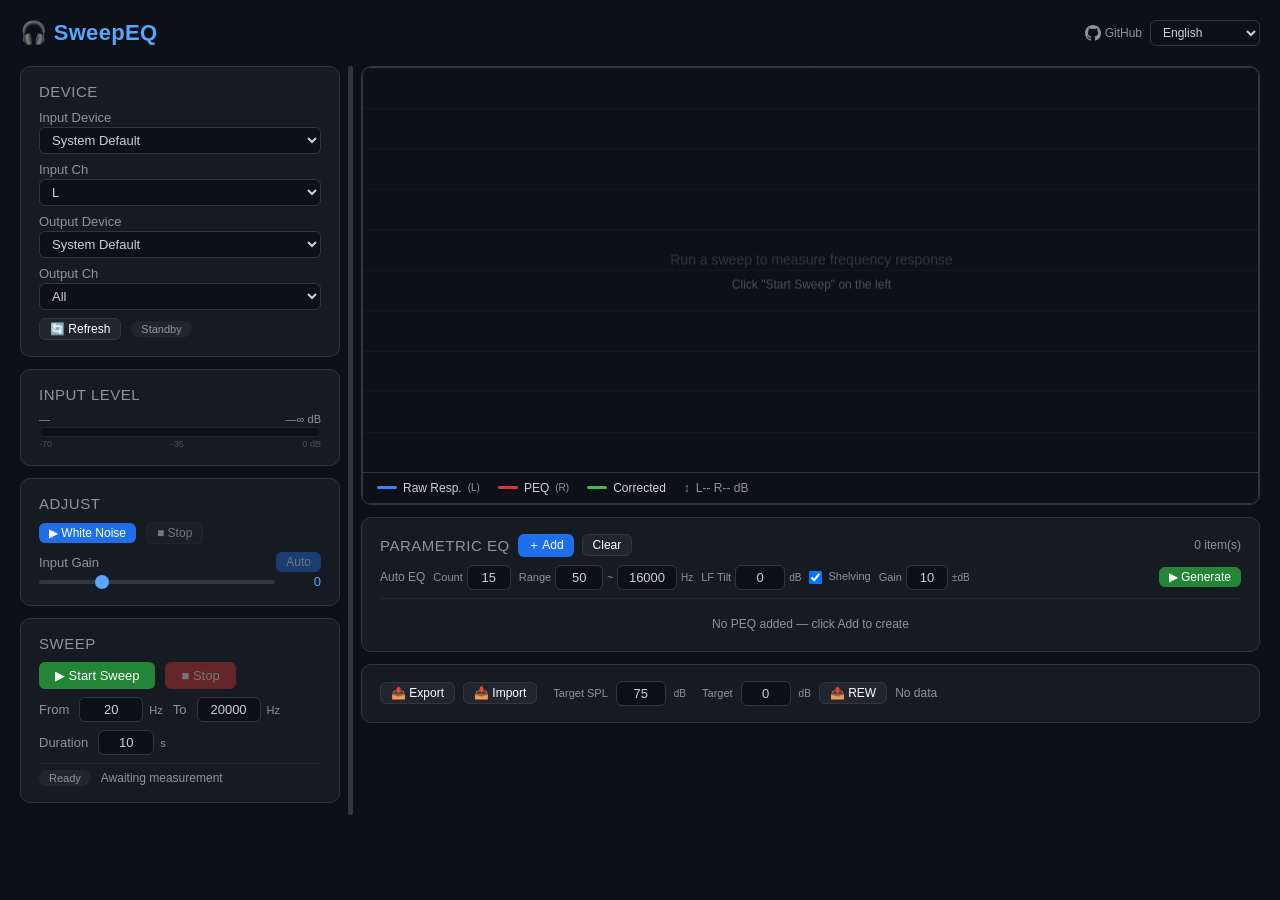
<file: index.html>
<!DOCTYPE html>
<html lang="en">
<head>
<meta charset="UTF-8">
<meta name="viewport" content="width=device-width, initial-scale=1.0">
<meta name="description" content="Sweep EQ — Free online acoustic measurement and parametric EQ optimization tool. Measure room frequency response and generate PEQ filters automatically.">
<meta name="keywords" content="room eq, acoustic measurement, frequency response, parametric eq, peq, sweep, audio calibration, speaker measurement, headphone eq, room correction, auto eq, sound tuning">
<title>Sweep EQ: EQ Made Easy</title>
<link rel="stylesheet" href="style.css">
</head>
<body>

<div style="max-width:1400px;margin:0 auto 20px;display:flex;align-items:center">
  <h1 style="margin:0">🎧 SweepEQ</h1>
  <a href="https://github.com/zzc53/sweepeq" target="_blank" rel="noopener noreferrer" style="margin-left:auto;color:#8b949e;text-decoration:none;font-size:12px;display:flex;align-items:center;gap:4px;padding:4px 8px;border-radius:6px">
    <svg height="16" width="16" viewBox="0 0 16 16" fill="currentColor"><path d="M8 0C3.58 0 0 3.58 0 8c0 3.54 2.29 6.53 5.47 7.59.4.07.55-.17.55-.38 0-.19-.01-.82-.01-1.49-2.01.37-2.53-.49-2.69-.94-.09-.23-.48-.94-.82-1.13-.28-.15-.68-.52-.01-.53.63-.01 1.08.58 1.23.82.72 1.21 1.87.87 2.33.66.07-.52.28-.87.51-1.07-1.78-.2-3.64-.89-3.64-3.95 0-.87.31-1.59.82-2.15-.08-.2-.36-1.02.08-2.12 0 0 .67-.21 2.2.82.64-.18 1.32-.27 2-.27.68 0 1.36.09 2 .27 1.53-1.04 2.2-.82 2.2-.82.44 1.1.16 1.92.08 2.12.51.56.82 1.27.82 2.15 0 3.07-1.87 3.75-3.65 3.95.29.25.54.73.54 1.48 0 1.07-.01 1.93-.01 2.2 0 .21.15.46.55.38A8.013 8.013 0 0016 8c0-4.42-3.58-8-8-8z"/></svg>
    GitHub
  </a>
  <select id="langSelect" style="min-width:110px;background:#0d1117;border:1px solid #30363d;border-radius:6px;color:#c9d1d9;padding:4px 8px;font-size:12px">
    <option value="en">English</option>
    <option value="zh">中文</option>
    <option value="fr">Français</option>
    <option value="es">Español</option>
    <option value="ru">Русский</option>
    <option value="de">Deutsch</option>
    <option value="ja">Japanese</option>
    <option value="ko">한국어</option>
    <option value="pt">Português</option>
  </select>
</div>

<div class="app-grid">

<!-- ===== LEFT SIDEBAR ===== -->
<div class="left-col">

  <!-- Device Panel -->
  <div class="panel" id="devicePanel">
    <h2>Device</h2>
    <div class="panel-row" style="flex-direction:column;align-items:stretch;gap:2px">
      <label>Input</label>
      <select id="inDevice" class="grow"></select>
    </div>
    <div class="panel-row" style="flex-direction:column;align-items:stretch;gap:2px">
      <label>Input Channel</label>
      <select id="inChannel" style="width:100%">
        <option value="0">L</option>
        <option value="1">R</option>
      </select>
    </div>
    <div class="panel-row" id="outDeviceRow" style="flex-direction:column;align-items:stretch;gap:2px">
      <label>Output</label>
      <select id="outDevice" class="grow"></select>
    </div>
    <div class="panel-row" style="flex-direction:column;align-items:stretch;gap:2px">
      <label>Output Channel</label>
      <select id="outChannel" style="width:100%">
        <option value="all">All</option>
        <option value="0">L</option>
        <option value="1">R</option>
      </select>
    </div>
    <div class="panel-row">
      <button id="refreshDevices" class="btn btn-secondary btn-sm">🔄 Refresh</button>
      <span id="audioStatus" class="status-badge status-idle">Standby</span>
    </div>
  </div>

  <!-- Input Level (always visible) -->
  <div class="panel" id="levelPanel">
    <h2>Input Level</h2>
    <div class="panel-row" style="flex-direction:column;align-items:stretch;gap:2px">
      <div style="display:flex;justify-content:space-between;font-size:11px;color:#8b949e">
        <span id="levelLabel">—</span>
        <span id="levelDB">—∞ dB</span>
      </div>
      <div class="meter-track">
        <div class="meter-fill" id="meterFill" style="width:0%"></div>
      </div>
      <div style="display:flex;justify-content:space-between;font-size:9px;color:#484f58">
        <span>-70</span><span>-35</span><span>0 dB</span>
      </div>
    </div>
  </div>

  <!-- Adjust Panel -->
  <div class="panel" id="adjustPanel">
    <h2>Adjust</h2>
    <div class="panel-row">
      <button id="playNoiseBtn" class="btn btn-accent btn-sm">▶ Noise</button>
      <button id="stopNoiseBtn" class="btn btn-secondary btn-sm" disabled>■ Stop</button>
    </div>
    <div class="panel-row" style="flex-direction:column;align-items:stretch;gap:2px">
      <div style="display:flex;justify-content:space-between;align-items:center">
        <label>Input Gain</label>
        <button id="autoLevelBtn" class="btn btn-accent btn-sm" disabled>Auto</button>
      </div>
      <div style="display:flex;gap:10px;align-items:center">
        <input type="range" id="inGain" min="-12" max="36" value="0" step="1" style="flex:1">
        <span id="inGainVal" class="range-value">0</span>
      </div>
    </div>
  </div>

  <!-- Sweep Panel -->
  <div class="panel" id="sweepPanel">
    <h2>Sweep</h2>
    <div class="panel-row">
      <button id="startSweepBtn" class="btn btn-primary">▶ Start Sweep</button>
      <button id="stopSweepBtn" class="btn btn-danger" disabled>■ Stop</button>
    </div>
    <div class="panel-row">
      <label>Start</label>
      <input type="number" id="sweepFreqLow" value="20" min="10" max="20000" style="width:64px">
      <span style="font-size:11px;color:#8b949e;margin-left:-4px">Hz</span>
      <label>End</label>
      <input type="number" id="sweepFreqHigh" value="20000" min="20" max="24000" style="width:64px">
      <span style="font-size:11px;color:#8b949e;margin-left:-4px">Hz</span>
    </div>
    <div class="panel-row">
      <label>Duration</label>
      <input type="number" id="sweepDuration" value="10" min="1" max="30" step="0.5" style="width:56px">
      <span style="font-size:11px;color:#8b949e;margin-left:-4px">s</span>
    </div>
    <!-- Progress shown in status bar below -->
    <div class="panel-row" style="margin-top:6px;padding-top:6px;border-top:1px solid #21262d">
      <span id="measureStatus" class="status-badge status-idle">Ready</span>
      <span style="font-size:12px;color:#8b949e" id="statusDetail">Awaiting measurement</span>
    </div>
  </div>
</div>

<div class="resizer" id="resizer"></div>

<!-- ===== RIGHT MAIN ===== -->
<div class="right-col">

  <!-- Canvas -->
  <div class="panel" style="padding:0;overflow:hidden">
    <div class="canvas-wrap">
      <canvas id="freqChart"></canvas>
      <div class="canvas-legend">
        <span class="legend-item"><span class="legend-dot" style="background:#3b82f6"></span> Raw FR <span style="color:#8b949e;font-size:10px">(L)</span></span>
        <span class="legend-item"><span class="legend-dot" style="background:#da3633"></span> PEQ <span style="color:#8b949e;font-size:10px">(R)</span></span>
        <span class="legend-item"><span class="legend-dot" style="background:#3fb950"></span> Corrected</span>
        <span class="legend-item" style="color:#8b949e">↕ <span id="yRangeLabel">L-- R-- dB</span></span>
      </div>
    </div>
  </div>

  <!-- PEQ -->
  <div class="panel" id="peqPanel">
    <div class="flex-row">
      <h2 style="margin-bottom:0">Parametric EQ</h2>
      <button id="addPeqBtn" class="btn btn-accent btn-sm">＋ Add</button>
      <button id="clearPeqBtn" class="btn btn-secondary btn-sm">Clear</button>
      <span id="peqCount" style="font-size:12px;color:#8b949e;margin-left:auto">0</span>
    </div>
    <div class="panel-row" style="flex-wrap:wrap;gap:8px;padding:8px 0;border-bottom:1px solid #21262d;margin-bottom:6px">
      <span style="font-size:12px;color:#8b949e;white-space:nowrap" data-i18n="autoPeqLabel">Auto EQ</span>
      <span style="display:inline-flex;align-items:center;gap:4px">
        <label style="font-size:11px" data-i18n="autoPeqCount">Count</label>
        <input type="number" id="autoPeqCount" value="15" min="1" max="20" style="width:44px">
      </span>
      <span style="display:inline-flex;align-items:center;gap:4px">
        <label style="font-size:11px" data-i18n="autoPeqFlat">Range</label>
        <input type="number" id="autoPeqFreqLow" value="50" min="10" max="20000" style="width:48px">
        <span style="font-size:10px;color:#8b949e">~</span>
        <input type="number" id="autoPeqFreqHigh" value="16000" min="20" max="24000" style="width:60px">
        <span style="font-size:10px;color:#8b949e">Hz</span>
      </span>
      <span style="display:inline-flex;align-items:center;gap:4px">
        <label style="font-size:11px" data-i18n="autoPeqTilt">LF Tilt</label>
        <input type="number" id="autoPeqTilt" value="0" min="-24" max="24" step="0.5" style="width:50px">
        <span style="font-size:10px;color:#8b949e">dB</span>
      </span>
      <span style="display:inline-flex;align-items:center;gap:4px">
        <label style="font-size:11px">
          <input type="checkbox" id="autoPeqShelving" checked style="margin:0 3px 0 0;vertical-align:middle">
          <span data-i18n="autoPeqShelving">Shelving</span>
        </label>
      </span>
      <span style="display:inline-flex;align-items:center;gap:4px">
        <label style="font-size:11px" data-i18n="autoPeqGain">PEQ Gain</label>
        <input type="number" id="autoPeqMaxGain" value="10" min="1" max="40" style="width:42px">
        <span style="font-size:10px;color:#8b949e">±dB</span>
      </span>
      <button id="autoPeqBtn" class="btn btn-primary btn-sm" style="margin-left:auto" data-i18n="autoPeqBtn">▶ Generate</button>
    </div>
    <div id="peqList" class="peq-list"></div>
    <div id="peqEmpty" class="peq-summary">No PEQ filters — click Add to create</div>
  </div>

  <!-- Import / Export -->
  <div class="panel">
    <div class="flex-row">
      <button id="exportBtn" class="btn btn-secondary btn-sm">📤 Export</button>
      <button id="importBtn" class="btn btn-secondary btn-sm">📥 Import</button>
      <input type="file" id="importFile" accept=".json" style="display:none">
      <label style="font-size:11px;margin-left:8px" data-i18n="targetSpl">Target SPL</label>
      <input type="number" id="targetSplInput" value="75" min="40" max="120" step="0.5" style="width:50px">
      <span style="font-size:10px;color:#8b949e">dB</span>
      <label style="font-size:11px;margin-left:8px" data-i18n="autoPeqTarget">Target Gain</label>
      <input type="number" id="autoPeqTarget" value="0" min="-40" max="0" step="0.5" style="width:50px">
      <span style="font-size:10px;color:#8b949e">dB</span>
      <button id="exportRewBtn" class="btn btn-secondary btn-sm" data-i18n="exportRew">📤 REW</button>
      <span style="font-size:12px;color:#8b949e" id="dataInfo">No data</span>
    </div>
  </div>
</div>

</div>

<script src="peq.js"></script>
<script src="app.js"></script>
</body>
</html>
</file>
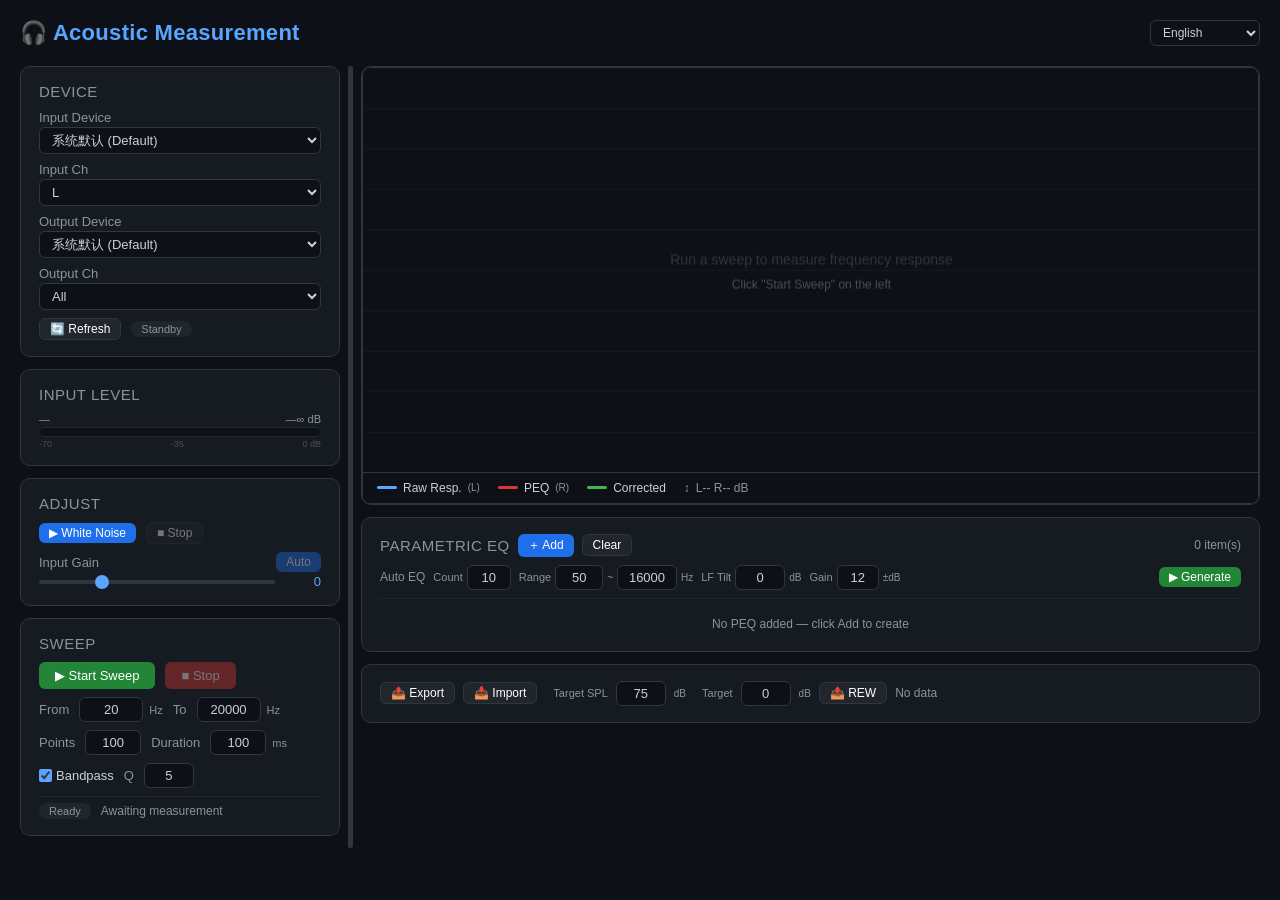
<file: acoustic-measurement.html>
<!DOCTYPE html>
<html lang="zh-CN">
<head>
<meta charset="UTF-8">
<meta name="viewport" content="width=device-width, initial-scale=1.0">
<title>Acoustic Measurement</title>
<style>
/* ===== Reset & Base ===== */
*, *::before, *::after { box-sizing: border-box; margin: 0; padding: 0; }
body {
  font-family: -apple-system, BlinkMacSystemFont, 'Segoe UI', Roboto, Helvetica, Arial, sans-serif;
  background: #0d1117;
  color: #c9d1d9;
  padding: 20px;
  min-height: 100vh;
}
h1 {
  font-size: 22px;
  font-weight: 600;
  margin: 0 auto 20px;
  max-width: 1400px;
  color: #58a6ff;
  letter-spacing: 0.3px;
}
h2 {
  font-size: 15px;
  font-weight: 500;
  margin-bottom: 10px;
  color: #8b949e;
  text-transform: uppercase;
  letter-spacing: 0.5px;
}
h3 {
  font-size: 13px;
  font-weight: 500;
  margin-bottom: 6px;
  color: #8b949e;
}
/* ===== Layout ===== */
.app-grid {
  display: flex;
  gap: 8px;
  max-width: 1400px;
  margin: 0 auto;
  align-items: flex-start;
}
.left-col {
  width: 320px;
  flex-shrink: 0;
}
.right-col {
  flex: 1;
  min-width: 0;
}
/* ===== Resizer ===== */
.resizer {
  width: 5px;
  cursor: col-resize;
  flex-shrink: 0;
  align-self: stretch;
  background: #30363d;
  border-radius: 2px;
  transition: background 0.15s;
}
.resizer:hover,
.resizer.resizing {
  background: #58a6ff;
}
@media (max-width: 900px) {
  .app-grid { flex-direction: column; }
  .left-col { width: 100% !important; }
  .right-col { width: 100%; }
  .canvas-wrap canvas { width: 100% !important; height: auto !important; }
  .resizer { display: none; }
  body { padding: 16px 10px; }
}
.panel {
  background: #161b22;
  border: 1px solid #30363d;
  border-radius: 10px;
  padding: 16px 18px;
  margin-bottom: 12px;
}
.panel-row {
  display: flex;
  gap: 10px;
  flex-wrap: wrap;
  align-items: center;
  margin-bottom: 8px;
}
.panel-row:last-child { margin-bottom: 0; }
/* ===== Form Controls ===== */
label {
  font-size: 13px;
  color: #8b949e;
  white-space: nowrap;
}
select, input[type="range"], input[type="number"] {
  background: #0d1117;
  border: 1px solid #30363d;
  border-radius: 6px;
  color: #c9d1d9;
  padding: 4px 8px;
  font-size: 13px;
}
select { min-width: 120px; }
select:focus { border-color: #58a6ff; outline: none; }
input[type="number"] {
  -moz-appearance: textfield;
  padding: 4px 6px;
  text-align: center;
  font-variant-numeric: tabular-nums;
}
input[type="number"]::-webkit-inner-spin-button,
input[type="number"]::-webkit-outer-spin-button {
  -webkit-appearance: none;
  margin: 0;
}
input[type="number"]:focus { border-color: #58a6ff; outline: none; }
input[type="range"] {
  -webkit-appearance: none;
  appearance: none;
  height: 4px;
  background: #30363d;
  border-radius: 2px;
  border: none;
  padding: 0;
  flex: 1;
  min-width: 80px;
}
input[type="range"]::-webkit-slider-thumb {
  -webkit-appearance: none;
  appearance: none;
  width: 14px;
  height: 14px;
  border-radius: 50%;
  background: #58a6ff;
  cursor: pointer;
}
input[type="range"]::-moz-range-thumb {
  width: 14px;
  height: 14px;
  border-radius: 50%;
  background: #58a6ff;
  cursor: pointer;
  border: none;
}
.range-value {
  font-size: 13px;
  color: #58a6ff;
  min-width: 36px;
  text-align: right;
  font-variant-numeric: tabular-nums;
}
.chk-label {
  display: flex;
  align-items: center;
  gap: 4px;
  font-size: 13px;
  cursor: pointer;
  color: #c9d1d9;
}
.chk-label input[type="checkbox"] {
  accent-color: #58a6ff;
}
/* ===== Buttons ===== */
.btn {
  border: none;
  border-radius: 6px;
  padding: 6px 16px;
  font-size: 13px;
  font-weight: 500;
  cursor: pointer;
  transition: background 0.15s, opacity 0.15s;
  color: #fff;
}
.btn:disabled { opacity: 0.4; cursor: not-allowed; }
.btn-primary { background: #238636; }
.btn-primary:hover:not(:disabled) { background: #2ea043; }
.btn-danger { background: #da3633; }
.btn-danger:hover:not(:disabled) { background: #f85149; }
.btn-accent { background: #1f6feb; }
.btn-accent:hover:not(:disabled) { background: #388bfd; }
.btn-secondary { background: #21262d; border: 1px solid #30363d; }
.btn-secondary:hover:not(:disabled) { background: #30363d; }
.btn-sm { padding: 3px 10px; font-size: 12px; }
/* ===== Progress ===== */
.progress-bar {
  height: 6px;
  background: #21262d;
  border-radius: 3px;
  overflow: hidden;
  margin: 6px 0;
}
.progress-fill {
  height: 100%;
  width: 0%;
  background: linear-gradient(90deg, #58a6ff, #1f6feb);
  transition: width 0.1s;
}
.progress-text {
  font-size: 12px;
  color: #8b949e;
  text-align: center;
}
/* ===== Canvas ===== */
.canvas-wrap {
  background: #0d1117;
  border: 1px solid #30363d;
  border-radius: 8px;
  overflow: hidden;
  position: relative;
}
.canvas-wrap canvas {
  display: block;
  width: 100%;
  height: auto;
  aspect-ratio: 2 / 1;
  cursor: crosshair;
}
.canvas-legend {
  display: flex;
  gap: 18px;
  padding: 8px 14px;
  flex-wrap: wrap;
  font-size: 12px;
  background: #0d1117;
  border-top: 1px solid #30363d;
}
.legend-item {
  display: flex;
  align-items: center;
  gap: 6px;
}
.legend-dot {
  width: 20px;
  height: 3px;
  border-radius: 2px;
}
/* ===== PEQ List ===== */
.peq-list { margin-top: 8px; }
.peq-item {
  display: grid;
  grid-template-columns: 1fr 1fr 1fr auto;
  gap: 4px;
  align-items: center;
  background: #0d1117;
  border: 1px solid #30363d;
  border-radius: 6px;
  padding: 8px 10px;
  margin-bottom: 14px;
}
.peq-item .peq-params {
  display: contents;
}
.peq-item .param-group {
  display: flex;
  align-items: center;
  gap: 4px;
}
.peq-item .param-group label {
  font-size: 11px;
  min-width: 14px;
}
.peq-item .param-group .range-value {
  font-size: 11px;
  min-width: 30px;
}
.peq-summary {
  font-size: 12px;
  color: #8b949e;
  text-align: center;
  padding: 10px 0 4px;
}
/* ===== Status ===== */
.status-badge {
  display: inline-block;
  padding: 2px 10px;
  border-radius: 10px;
  font-size: 11px;
  font-weight: 500;
}
.status-idle { background: #21262d; color: #8b949e; }
.status-active { background: #1f6feb33; color: #58a6ff; animation: pulse 1.5s infinite; }
.status-done { background: #23863633; color: #3fb950; }
.status-error { background: #da363333; color: #f85149; }
@keyframes pulse { 0%,100%{opacity:1;} 50%{opacity:0.5;} }
/* ===== Level Meter ===== */
.meter-track {
  height: 10px;
  background: #0d1117;
  border-radius: 5px;
  overflow: hidden;
  border: 1px solid #21262d;
  position: relative;
}
.meter-fill {
  height: 100%;
  border-radius: 4px;
  transition: width 0.06s ease;
  background: linear-gradient(90deg, #3fb950 0%, #d29922 55%, #da3633 85%, #f85149 100%);
}
/* ===== Left sidebar narrow ===== */
.narrow-input { max-width: 70px; }
.flex-col { display: flex; flex-direction: column; gap: 8px; }
.flex-row { display: flex; gap: 8px; flex-wrap: wrap; align-items: center; }
.grow { flex: 1; }
.mt-6 { margin-top: 6px; }
.mb-6 { margin-bottom: 6px; }

/* ===== Confirm Dialog ===== */
.confirm-overlay {
  position: fixed; top:0; left:0; right:0; bottom:0;
  background: rgba(0,0,0,0.6);
  display:flex; align-items:center; justify-content:center;
  z-index:9999;
}
.confirm-box {
  background:#161b22; border:1px solid #30363d; border-radius:12px;
  padding:28px 32px; min-width:340px; max-width:460px;
  box-shadow:0 16px 48px rgba(0,0,0,0.5);
}
.confirm-box p {
  color:#c9d1d9; font-size:14px; line-height:1.6; margin:0 0 24px;
}
.confirm-actions {
  display:flex; gap:10px; justify-content:flex-end;
}
.confirm-actions .btn { min-width:90px; }
</style>
</head>
<body>

<div style="max-width:1400px;margin:0 auto 20px;display:flex;align-items:center;justify-content:space-between">
  <h1 style="margin:0">🎧 声学测量工具</h1>
  <select id="langSelect" style="min-width:110px;background:#0d1117;border:1px solid #30363d;border-radius:6px;color:#c9d1d9;padding:4px 8px;font-size:12px">
    <option value="zh">中文</option>
    <option value="en">English</option>
    <option value="fr">Français</option>
    <option value="es">Español</option>
    <option value="ru">Русский</option>
    <option value="de">Deutsch</option>
    <option value="ja">日本語</option>
    <option value="ko">한국어</option>
    <option value="pt">Português</option>
  </select>
</div>

<div class="app-grid">

<!-- ===== LEFT SIDEBAR ===== -->
<div class="left-col">

  <!-- 设备选择 -->
  <div class="panel" id="devicePanel">
    <h2>设备 / Device</h2>
    <div class="panel-row" style="flex-direction:column;align-items:stretch;gap:2px">
      <label>输入</label>
      <select id="inDevice" class="grow"></select>
    </div>
    <div class="panel-row" style="flex-direction:column;align-items:stretch;gap:2px">
      <label>输入声道</label>
      <select id="inChannel" style="width:100%">
        <option value="0">L</option>
        <option value="1">R</option>
      </select>
    </div>
    <div class="panel-row" id="outDeviceRow" style="flex-direction:column;align-items:stretch;gap:2px">
      <label>输出</label>
      <select id="outDevice" class="grow"></select>
    </div>
    <div class="panel-row" style="flex-direction:column;align-items:stretch;gap:2px">
      <label>输出声道</label>
      <select id="outChannel" style="width:100%">
        <option value="all">全部</option>
        <option value="0">L</option>
        <option value="1">R</option>
      </select>
    </div>
    <div class="panel-row">
      <button id="refreshDevices" class="btn btn-secondary btn-sm">🔄 刷新设备</button>
      <span id="audioStatus" class="status-badge status-idle">待机</span>
    </div>
  </div>

  <!-- 输入电平（独立面板，全局可见） -->
  <div class="panel" id="levelPanel">
    <h2>输入电平 / Input Level</h2>
    <div class="panel-row" style="flex-direction:column;align-items:stretch;gap:2px">
      <div style="display:flex;justify-content:space-between;font-size:11px;color:#8b949e">
        <span id="levelLabel">—</span>
        <span id="levelDB">—∞ dB</span>
      </div>
      <div class="meter-track">
        <div class="meter-fill" id="meterFill" style="width:0%"></div>
      </div>
      <div style="display:flex;justify-content:space-between;font-size:9px;color:#484f58">
        <span>-70</span><span>-35</span><span>0 dB</span>
      </div>
    </div>
  </div>

  <!-- 调整 -->
  <div class="panel" id="adjustPanel">
    <h2>调整 / Adjust</h2>
    <div class="panel-row">
      <button id="playNoiseBtn" class="btn btn-accent btn-sm">▶ 白噪声</button>
      <button id="stopNoiseBtn" class="btn btn-secondary btn-sm" disabled>■ 停止</button>
    </div>
    <div class="panel-row" style="flex-direction:column;align-items:stretch;gap:2px">
      <div style="display:flex;justify-content:space-between;align-items:center">
        <label>输入增益</label>
        <button id="autoLevelBtn" class="btn btn-accent btn-sm" disabled>自动调整</button>
      </div>
      <div style="display:flex;gap:10px;align-items:center">
        <input type="range" id="inGain" min="-12" max="36" value="0" step="1" style="flex:1">
        <span id="inGainVal" class="range-value">0</span>
      </div>
    </div>
  </div>

  <!-- 测试 -->
  <div class="panel" id="sweepPanel">
    <h2>测试 / Sweep</h2>
    <div class="panel-row">
      <button id="startSweepBtn" class="btn btn-primary">▶ 开始扫频</button>
      <button id="stopSweepBtn" class="btn btn-danger" disabled>■ 停止</button>
    </div>
    <div class="panel-row">
      <label>起始</label>
      <input type="number" id="sweepFreqLow" value="20" min="10" max="20000" style="width:64px">
      <span style="font-size:11px;color:#8b949e;margin-left:-4px">Hz</span>
      <label>终止</label>
      <input type="number" id="sweepFreqHigh" value="20000" min="20" max="24000" style="width:64px">
      <span style="font-size:11px;color:#8b949e;margin-left:-4px">Hz</span>
    </div>
    <div class="panel-row">
      <label>点数</label>
      <input type="number" id="sweepPoints" value="100" min="5" max="500" style="width:56px">
      <label>时长</label>
      <input type="number" id="pointDuration" value="100" min="20" max="1000" style="width:56px">
      <span style="font-size:11px;color:#8b949e;margin-left:-4px">ms</span>
    </div>
    <div class="panel-row">
      <label class="chk-label">
        <input type="checkbox" id="useFilter" checked>
        带通滤波
      </label>
      <label>Q</label>
      <input type="number" id="filterQ" value="5" min="0.5" max="20" step="0.5" style="width:50px">
    </div>
    <!-- 进度由下方状态栏显示 -->
    <div class="panel-row" style="margin-top:6px;padding-top:6px;border-top:1px solid #21262d">
      <span id="measureStatus" class="status-badge status-idle">就绪</span>
      <span style="font-size:12px;color:#8b949e" id="statusDetail">等待测量</span>
    </div>
  </div>
</div>

<div class="resizer" id="resizer"></div>

<!-- ===== RIGHT MAIN ===== -->
<div class="right-col">

  <!-- Canvas -->
  <div class="panel" style="padding:0;overflow:hidden">
    <div class="canvas-wrap">
      <canvas id="freqChart"></canvas>
      <div class="canvas-legend">
        <span class="legend-item"><span class="legend-dot" style="background:#58a6ff"></span> 原始频响 <span style="color:#8b949e;font-size:10px">(左轴)</span></span>
        <span class="legend-item"><span class="legend-dot" style="background:#da3633"></span> PEQ <span style="color:#8b949e;font-size:10px">(右轴)</span></span>
        <span class="legend-item"><span class="legend-dot" style="background:#3fb950"></span> 校正后</span>
        <span class="legend-item" style="color:#8b949e">↕ <span id="yRangeLabel">L-- R-- dB</span></span>
      </div>
    </div>
  </div>

  <!-- PEQ -->
  <div class="panel" id="peqPanel">
    <div class="flex-row">
      <h2 style="margin-bottom:0">Parametric EQ</h2>
      <button id="addPeqBtn" class="btn btn-accent btn-sm">＋ 添加</button>
      <button id="clearPeqBtn" class="btn btn-secondary btn-sm">清除</button>
      <span id="peqCount" style="font-size:12px;color:#8b949e;margin-left:auto">0 个</span>
    </div>
    <div class="panel-row" style="flex-wrap:wrap;gap:8px;padding:8px 0;border-bottom:1px solid #21262d;margin-bottom:6px">
      <span style="font-size:12px;color:#8b949e;white-space:nowrap" data-i18n="autoPeqLabel">自动 PEQ</span>
      <span style="display:inline-flex;align-items:center;gap:4px">
        <label style="font-size:11px" data-i18n="autoPeqCount">数量</label>
        <input type="number" id="autoPeqCount" value="10" min="1" max="20" style="width:44px">
      </span>
      <span style="display:inline-flex;align-items:center;gap:4px">
        <label style="font-size:11px" data-i18n="autoPeqFlat">调整响应范围</label>
        <input type="number" id="autoPeqFreqLow" value="50" min="10" max="20000" style="width:48px">
        <span style="font-size:10px;color:#8b949e">~</span>
        <input type="number" id="autoPeqFreqHigh" value="16000" min="20" max="24000" style="width:60px">
        <span style="font-size:10px;color:#8b949e">Hz</span>
      </span>
      <span style="display:inline-flex;align-items:center;gap:4px">
        <label style="font-size:11px" data-i18n="autoPeqTilt">低频增益</label>
        <input type="number" id="autoPeqTilt" value="0" min="-24" max="24" step="0.5" style="width:50px">
        <span style="font-size:10px;color:#8b949e">dB</span>
      </span>
      <span style="display:inline-flex;align-items:center;gap:4px">
        <label style="font-size:11px" data-i18n="autoPeqGain">PEQ 增益</label>
        <input type="number" id="autoPeqMaxGain" value="12" min="1" max="40" style="width:42px">
        <span style="font-size:10px;color:#8b949e">±dB</span>
      </span>
      <button id="autoPeqBtn" class="btn btn-primary btn-sm" style="margin-left:auto" data-i18n="autoPeqBtn">▶ 生成</button>
    </div>
    <div id="peqList" class="peq-list"></div>
    <div id="peqEmpty" class="peq-summary">尚未添加 PEQ — 点击「添加」创建</div>
  </div>

  <!-- 导入/导出 -->
  <div class="panel">
    <div class="flex-row">
      <button id="exportBtn" class="btn btn-secondary btn-sm">📤 导出数据</button>
      <button id="importBtn" class="btn btn-secondary btn-sm">📥 导入数据</button>
      <input type="file" id="importFile" accept=".json" style="display:none">
      <label style="font-size:11px;margin-left:8px" data-i18n="targetSpl">目标 SPL</label>
      <input type="number" id="targetSplInput" value="75" min="40" max="120" step="0.5" style="width:50px">
      <span style="font-size:10px;color:#8b949e">dB</span>
      <label style="font-size:11px;margin-left:8px" data-i18n="autoPeqTarget">目标增益</label>
      <input type="number" id="autoPeqTarget" value="0" min="-40" max="0" step="0.5" style="width:50px">
      <span style="font-size:10px;color:#8b949e">dB</span>
      <button id="exportRewBtn" class="btn btn-secondary btn-sm" data-i18n="exportRew">📤 REW</button>
      <span style="font-size:12px;color:#8b949e" id="dataInfo">无测量数据</span>
    </div>
  </div>
</div>

</div>

<script>
// ========================================================================
//  多语言翻译
// ========================================================================
const LANGUAGES = ['zh','en','fr','es','ru','de','ja','ko','pt'];
const LOCALE_NAMES = { zh:'中文', en:'English', fr:'Français', es:'Español',
  ru:'Русский', de:'Deutsch', ja:'日本語', ko:'한국어', pt:'Português' };

const STR = {
  zh: {
    appTitle:'🎧 声学测量工具', device:'设备', input:'输入设备',
    output:'输出设备', inputCh:'输入声道', outputCh:'输出声道', all:'全部', refresh:'🔄 刷新设备', standby:'待机', micReady:'麦克风已就绪',
    micErr:'麦克风错误', micFail:'麦克风启动失败',
    level:'输入电平', adjust:'调整', noise:'▶ 白噪声',
    stop:'■ 停止', inGain:'输入增益', autoLevel:'自动调整',
    sweep:'测试', startSweep:'▶ 开始扫频', stopSweep:'■ 停止',
    from:'起始', to:'终止', points:'点数', dur:'时长', ms:'ms',
    filter:'带通滤波',
    ready:'就绪', waiting:'等待测量', preparing:'准备中…', processing:'处理中…',
    measuring:'测量中', pointFmt:(c,t,f)=>`点 ${c}/${t}  ${f.toFixed(0)} Hz`,
    done:'完成', doneFmt:(n,lo,hi)=>`${n} 个频率点 · 范围 ${lo}–${hi} Hz`,
    error:'错误', stopped:'已停止', aborted:'测量被中止',
    failed:'失败', noData:'测量数据不足，请检查输入/输出设备和音量', noSweepData:'数据不足，请先执行扫频测量',
    peqGenFailed:'未能生成 PEQ 参数', peqGenDone:(n)=>`自动 PEQ: ${n} 个`,
    selectMicFirst:'请先选择输入设备并启动麦克风',
    dataInfo:(n,lo,hi,t)=>`数据: ${n} 点 · ${lo}–${hi} Hz · ${t}`,
    importOk:(n)=>`导入: ${n} 点`, importFail:'导入失败',
    noDataExport:'没有测量数据可以导出', invalidFile:'无效的数据文件',
    rawResp:'原始频响', peq:'PEQ', corrected:'校正后', leftAxis:'(左轴)', rightAxis:'(右轴)',
    peqTitle:'参数均衡器', peqAdd:'＋ 添加', peqClear:'清除',
    peqEmpty:'尚未添加 PEQ — 点击「添加」创建',
    peqCount:(n)=>`${n} 个`,
    peqFreq:'频率', peqGain:'增益',
    autoPeqLabel:'自动 PEQ',
    autoPeqCount:'数量',
    autoPeqTarget:'目标增益',
    autoPeqTilt:'低频增益',
    autoPeqFlat:'调整响应范围',
    autoPeqGain:'PEQ 增益',
    autoPeqBtn:'▶ 生成',
        targetSpl:'目标 SPL',
    confirmClearPeq:'自动计算 PEQ 将清除当前所有 PEQ 配置，是否继续？',
    confirmOk:'确定继续',
    confirmCancel:'取消',
    noDataLabel:'无测量数据',
    exportBtn:'📤 导出数据', importBtn:'📥 导入数据',
    exportRew:'📤 REW',
    startAudioFirst:'请先启动音频再切换输出设备',
    outDevFail:'输出设备切换失败',
    defaultDev:'系统默认 (Default)',
    micLabel:(i)=>`麦克风 ${i}`, speakerLabel:(i)=>`扬声器 ${i}`,
    hz:'Hz', db:'dB',
    axisLeft:'频响 dB', axisRight:'PEQ dB',
    placeholder1:'执行扫频测量以获取频率响应', placeholder2:'点击左侧「开始扫频」按钮',
  },
  en: {
    appTitle:'🎧 Acoustic Measurement', device:'Device', input:'Input Device',
    output:'Output Device', inputCh:'Input Ch', outputCh:'Output Ch', all:'All', refresh:'🔄 Refresh', standby:'Standby', micReady:'Microphone ready',
    micErr:'Mic error', micFail:'Microphone failed',
    level:'Input Level', adjust:'Adjust', noise:'▶ White Noise',
    stop:'■ Stop', inGain:'Input Gain', autoLevel:'Auto',
    sweep:'Sweep', startSweep:'▶ Start Sweep', stopSweep:'■ Stop',
    from:'From', to:'To', points:'Points', dur:'Duration', ms:'ms',
    filter:'Bandpass',
    ready:'Ready', waiting:'Awaiting measurement', preparing:'Preparing…', processing:'Processing…',
    measuring:'Measuring', pointFmt:(c,t,f)=>`Point ${c}/${t}  ${f.toFixed(0)} Hz`,
    done:'Done', doneFmt:(n,lo,hi)=>`${n} points · ${lo}–${hi} Hz`,
    error:'Error', stopped:'Stopped', aborted:'Measurement aborted',
    failed:'Failed', noData:'Insufficient data — check I/O devices and volume', noSweepData:'Insufficient data — run a sweep first',
    peqGenFailed:'Failed to generate PEQ', peqGenDone:(n)=>`Auto EQ: ${n} filters`,
    selectMicFirst:'Select input device and start microphone first',
    dataInfo:(n,lo,hi,t)=>`Data: ${n} pts · ${lo}–${hi} Hz · ${t}`,
    importOk:(n)=>`Imported: ${n} pts`, importFail:'Import failed',
    noDataExport:'No measurement data to export', invalidFile:'Invalid data file',
    rawResp:'Raw Resp.', peq:'PEQ', corrected:'Corrected', leftAxis:'(L)', rightAxis:'(R)',
    peqTitle:'Parametric EQ', peqAdd:'＋ Add', peqClear:'Clear',
    peqEmpty:'No PEQ added — click Add to create',
    peqCount:(n)=>`${n} item(s)`,
    peqFreq:'Freq.', peqGain:'Gain',
    autoPeqLabel:'Auto EQ',
    autoPeqCount:'Count',
    autoPeqTarget:'Target',
    autoPeqTilt:'LF Tilt',
    autoPeqFlat:'Range',
    autoPeqGain:'Gain',
    autoPeqBtn:'▶ Generate',
        targetSpl:'Target SPL',
    confirmClearPeq:'Auto-calculate PEQ will clear all current PEQ settings. Continue?',
    confirmOk:'Continue',
    confirmCancel:'Cancel',
    noDataLabel:'No data',
    exportBtn:'📤 Export', importBtn:'📥 Import',
    exportRew:'📤 REW',
    startAudioFirst:'Start audio first before switching output device',
    outDevFail:'Output device switch failed',
    defaultDev:'System Default',
    micLabel:(i)=>`Mic ${i}`, speakerLabel:(i)=>`Speaker ${i}`,
    hz:'Hz', db:'dB',
    axisLeft:'Resp. dB', axisRight:'PEQ dB',
    placeholder1:'Run a sweep to measure frequency response', placeholder2:'Click "Start Sweep" on the left',
  },
  fr: {
    appTitle:'🎧 Mesure Acoustique', device:'Périphérique', input:'Périphérique d\'entrée',
    output:'Périphérique de sortie', inputCh:'Canal Entrée', outputCh:'Canal Sortie', all:'Tous',
    refresh:'🔄 Actualiser', standby:'Veille', micReady:'Micro prêt',
    micErr:'Erreur micro', micFail:'Échec micro',
    level:'Niveau Entrée', adjust:'Ajuster', noise:'▶ Bruit Blanc',
    stop:'■ Stop', inGain:'Gain Entrée', autoLevel:'Auto',
    sweep:'Balayage', startSweep:'▶ Démarrer', stopSweep:'■ Stop',
    from:'Début', to:'Fin', points:'Points', dur:'Durée', ms:'ms',
    filter:'Passe-bande',
    ready:'Prêt', waiting:'En attente', preparing:'Préparation…', processing:'Traitement…',
    measuring:'Mesure', pointFmt:(c,t,f)=>`Point ${c}/${t}  ${f.toFixed(0)} Hz`,
    done:'Terminé', doneFmt:(n,lo,hi)=>`${n} points · ${lo}–${hi} Hz`,
    error:'Erreur', stopped:'Arrêté', aborted:'Mesure interrompue',
    failed:'Échec', noData:'Données insuffisantes', noSweepData:'Données insuffisantes — lancez un balayage d\'abord',
    dataInfo:(n,lo,hi,t)=>`Données: ${n} pts · ${lo}–${hi} Hz · ${t}`,
    importOk:(n)=>`Importé: ${n} pts`, importFail:'Échec import',
    noDataExport:'Aucune donnée', invalidFile:'Fichier invalide',
    rawResp:'Réponse Brute', peq:'PEQ', corrected:'Corrigé', leftAxis:'(G)', rightAxis:'(D)',
    peqTitle:'Égaliseur paramétrique', peqAdd:'＋ Ajouter', peqClear:'Effacer',
    peqEmpty:'Aucun PEQ — cliquez Ajouter',
    peqCount:(n)=>`${n}`, peqFreq:'Fréq.', peqGain:'Gain',
    autoPeqLabel:'EQ Auto',
    autoPeqCount:'Nb',
    autoPeqTarget:'Cible',
    autoPeqTilt:'Inclin. BF',
    autoPeqFlat:'Fr Range',
    autoPeqGain:'Gain',
    autoPeqBtn:'▶ Générer',
        targetSpl:'SPL cible',
    confirmClearPeq:'Le calcul automatique du PEQ effacera tous les réglages PEQ actuels. Continuer\u00a0?',
    confirmOk:'Continuer',
    confirmCancel:'Annuler',
    noDataLabel:'Aucune donnée',
    exportBtn:'📤 Exporter', importBtn:'📥 Importer',
    exportRew:'📤 REW',
    startAudioFirst:'Démarrez l\'audio d\'abord',
    outDevFail:'Échec changement sortie',
    defaultDev:'Défaut Système',
    micLabel:(i)=>`Micro ${i}`, speakerLabel:(i)=>`HP ${i}`,
    hz:'Hz', db:'dB',
    axisLeft:'Réponse dB', axisRight:'PEQ dB',
    placeholder1:'Effectuez un balayage pour mesurer la réponse en fréquence',
    placeholder2:'Cliquez sur «Démarrer» à gauche',
  },
  es: {
    appTitle:'🎧 Medición Acústica', device:'Dispositivo', input:'Dispositivo de entrada',
    output:'Dispositivo de salida', inputCh:'Canal Entrada', outputCh:'Canal Salida', all:'Todos',
    refresh:'🔄 Refrescar', standby:'Espera', micReady:'Micrófono listo',
    micErr:'Error mic.', micFail:'Fallo micrófono',
    level:'Nivel Entrada', adjust:'Ajustar', noise:'▶ Ruido Blanco',
    stop:'■ Parar', inGain:'Gan. Entrada', autoLevel:'Auto',
    sweep:'Barrido', startSweep:'▶ Iniciar', stopSweep:'■ Parar',
    from:'Inicio', to:'Fin', points:'Puntos', dur:'Duración', ms:'ms',
    filter:'Paso-banda',
    ready:'Listo', waiting:'Esperando', preparing:'Preparando…', processing:'Procesando…',
    measuring:'Midiendo', pointFmt:(c,t,f)=>`Punto ${c}/${t}  ${f.toFixed(0)} Hz`,
    done:'Completado', doneFmt:(n,lo,hi)=>`${n} puntos · ${lo}–${hi} Hz`,
    error:'Error', stopped:'Detenido', aborted:'Medición cancelada',
    failed:'Fallado', noData:'Datos insuficientes', noSweepData:'Datos insuficientes — ejecute un barrido primero',
    dataInfo:(n,lo,hi,t)=>`Datos: ${n} pts · ${lo}–${hi} Hz · ${t}`,
    importOk:(n)=>`Importado: ${n} pts`, importFail:'Fallo importación',
    noDataExport:'Sin datos', invalidFile:'Archivo inválido',
    rawResp:'Resp. Original', peq:'PEQ', corrected:'Corregido', leftAxis:'(I)', rightAxis:'(D)',
    peqTitle:'EQ paramétrico', peqAdd:'＋ Añadir', peqClear:'Limpiar',
    peqEmpty:'Sin PEQ — pulse Añadir',
    peqCount:(n)=>`${n}`, peqFreq:'Frec.', peqGain:'Gan.',
    autoPeqLabel:'EQ Auto',
    autoPeqCount:'Cant.',
    autoPeqTarget:'Objetivo',
    autoPeqTilt:'Inclin. BF',
    autoPeqFlat:'Rango',
    autoPeqGain:'Ganancia',
    autoPeqBtn:'▶ Generar',
        targetSpl:'SPL objetivo',
    confirmClearPeq:'El cálculo automático de PEQ borrará todos los ajustes actuales. ¿Continuar?',
    confirmOk:'Continuar',
    confirmCancel:'Cancelar',
    noDataLabel:'Sin datos',
    exportBtn:'📤 Exportar', importBtn:'📥 Importar',
    exportRew:'📤 REW',
    exportRew:'📤 REW',
    startAudioFirst:'Inicie audio primero',
    outDevFail:'Fallo cambio salida',
    defaultDev:'Defecto Sistema',
    micLabel:(i)=>`Mic ${i}`, speakerLabel:(i)=>`Altavoz ${i}`,
    hz:'Hz', db:'dB',
    axisLeft:'Resp. dB', axisRight:'PEQ dB',
    placeholder1:'Realice un barrido para medir la respuesta de frecuencia',
    placeholder2:'Haga clic en «Iniciar» a la izquierda',
  },
  ru: {
    appTitle:'🎧 Акустические Измерения', device:'Устройство', input:'Устройство входа',
    output:'Устройство выхода', inputCh:'Канал входа', outputCh:'Канал выхода', all:'Все',
    refresh:'🔄 Обновить', standby:'Ожидание', micReady:'Микрофон готов',
    micErr:'Ошибка микрофона', micFail:'Не удалось запустить микрофон',
    level:'Уровень входа', adjust:'Настройка', noise:'▶ Белый шум',
    stop:'■ Стоп', inGain:'Усиление входа', autoLevel:'Авто',
    sweep:'Свип', startSweep:'▶ Старт', stopSweep:'■ Стоп',
    from:'От', to:'До', points:'Точки', dur:'Длит.', ms:'мс',
    filter:'Полосовой',
    ready:'Готов', waiting:'Ожидание', preparing:'Подготовка…', processing:'Обработка…',
    measuring:'Измерение', pointFmt:(c,t,f)=>`Точка ${c}/${t}  ${f.toFixed(0)} Гц`,
    done:'Готово', doneFmt:(n,lo,hi)=>`${n} точек · ${lo}–${hi} Гц`,
    error:'Ошибка', stopped:'Остановлено', aborted:'Измерение прервано',
    failed:'Сбой', noData:'Недостаточно данных', noSweepData:'Недостаточно данных — сначала выполните измерение',
    dataInfo:(n,lo,hi,t)=>`Данные: ${n} т. · ${lo}–${hi} Гц · ${t}`,
    importOk:(n)=>`Импорт: ${n} т.`, importFail:'Ошибка импорта',
    noDataExport:'Нет данных', invalidFile:'Неверный файл',
    rawResp:'Исходный', peq:'PEQ', corrected:'Скоррект.', leftAxis:'(Л)', rightAxis:'(П)',
    peqTitle:'Параметрический эквалайзер', peqAdd:'＋ Добавить', peqClear:'Очистить',
    peqEmpty:'Нет PEQ — нажмите Добавить',
    peqCount:(n)=>`${n}`, peqFreq:'Частота', peqGain:'Усил.',
    autoPeqLabel:'Авто ЭК',
    autoPeqCount:'Кол-во',
    autoPeqTarget:'Цель',
    autoPeqTilt:'НЧ наклон',
    autoPeqFlat:'Диапазон',
    autoPeqGain:'Усиление',
    autoPeqBtn:'▶ Создать',
        targetSpl:'Целевой SPL',
    confirmClearPeq:'Автоматический расчет PEQ удалит все текущие настройки PEQ. Продолжить?',
    confirmOk:'Продолжить',
    confirmCancel:'Отмена',
    noDataLabel:'Нет данных',
    exportBtn:'📤 Экспорт', importBtn:'📥 Импорт',
    exportRew:'📤 REW',
    startAudioFirst:'Сначала запустите аудио',
    outDevFail:'Ошибка переключения',
    defaultDev:'Системный',
    micLabel:(i)=>`Мик ${i}`, speakerLabel:(i)=>`Дин ${i}`,
    hz:'Гц', db:'дБ',
    axisLeft:'Отклик дБ', axisRight:'PEQ дБ',
    placeholder1:'Выполните свип-измерение для получения АЧХ',
    placeholder2:'Нажмите «Старт» слева',
  },
  de: {
    appTitle:'🎧 Akustische Messung', device:'Gerät', input:'Eingangsgerät',
    output:'Ausgangsgerät', inputCh:'Eingangskanal', outputCh:'Ausgangskanal', all:'Alle',
    refresh:'🔄 Aktualisieren', standby:'Bereit', micReady:'Mikrofon bereit',
    micErr:'Mikrofonfehler', micFail:'Mikrofonfehler',
    level:'Eingangspegel', adjust:'Einstellen', noise:'▶ Weißes Rauschen',
    stop:'■ Stop', inGain:'Eingangsverst.', autoLevel:'Auto',
    sweep:'Sweep', startSweep:'▶ Start', stopSweep:'■ Stop',
    from:'Von', to:'Bis', points:'Punkte', dur:'Dauer', ms:'ms',
    filter:'Bandpass',
    ready:'Bereit', waiting:'Warten', preparing:'Vorbereiten…', processing:'Verarbeitung…',
    measuring:'Messen', pointFmt:(c,t,f)=>`Punkt ${c}/${t}  ${f.toFixed(0)} Hz`,
    done:'Fertig', doneFmt:(n,lo,hi)=>`${n} Punkte · ${lo}–${hi} Hz`,
    error:'Fehler', stopped:'Gestoppt', aborted:'Abbruch',
    failed:'Fehlgeschlagen', noData:'Unzureichende Daten', noSweepData:'Keine Daten — führen Sie zuerst einen Sweep durch',
    dataInfo:(n,lo,hi,t)=>`Daten: ${n} Pkt. · ${lo}–${hi} Hz · ${t}`,
    importOk:(n)=>`Importiert: ${n} Pkt.`, importFail:'Importfehler',
    noDataExport:'Keine Daten', invalidFile:'Ungültige Datei',
    rawResp:'Original', peq:'PEQ', corrected:'Korrigiert', leftAxis:'(L)', rightAxis:'(R)',
    peqTitle:'Parametrischer EQ', peqAdd:'＋ Hinzufügen', peqClear:'Löschen',
    peqEmpty:'Kein PEQ — klicken Sie Hinzufügen',
    peqCount:(n)=>`${n}`, peqFreq:'Freq.', peqGain:'Gain',
    autoPeqLabel:'Auto EQ',
    autoPeqCount:'Anzahl',
    autoPeqTarget:'Ziel',
    autoPeqTilt:'LF-Neigung',
    autoPeqFlat:'Bereich',
    autoPeqGain:'Verstärk.',
    autoPeqBtn:'▶ Erzeugen',
        targetSpl:'Ziel-SPL',
    confirmClearPeq:'Die automatische PEQ-Berechnung löscht alle aktuellen PEQ-Einstellungen. Fortfahren?',
    confirmOk:'Fortfahren',
    confirmCancel:'Abbrechen',
    noDataLabel:'Keine Daten',
    exportBtn:'📤 Exportieren', importBtn:'📥 Importieren',
    exportRew:'📤 REW',
    startAudioFirst:'Starten Sie zuerst Audio',
    outDevFail:'Ausgangswechsel fehlgeschlagen',
    defaultDev:'Standard',
    micLabel:(i)=>`Mik ${i}`, speakerLabel:(i)=>`Laut ${i}`,
    hz:'Hz', db:'dB',
    axisLeft:'Antwort dB', axisRight:'PEQ dB',
    placeholder1:'Führen Sie einen Sweep durch, um den Frequenzgang zu messen',
    placeholder2:'Klicken Sie links auf «Start»',
  },
  ja: {
    appTitle:'🎧 音響測定', device:'デバイス', input:'入力デバイス',
    output:'出力デバイス', inputCh:'入力チャンネル', outputCh:'出力チャンネル', all:'すべて',
    refresh:'🔄 更新', standby:'待機', micReady:'マイク準備完了',
    micErr:'マイクエラー', micFail:'マイク起動失敗',
    level:'入力レベル', adjust:'調整', noise:'▶ ホワイトノイズ',
    stop:'■ 停止', inGain:'入力ゲイン', autoLevel:'自動',
    sweep:'スイープ', startSweep:'▶ 開始', stopSweep:'■ 停止',
    from:'開始', to:'終了', points:'点数', dur:'時間', ms:'ms',
    filter:'帯域通過',
    ready:'準備完了', waiting:'待機中', preparing:'準備中…', processing:'処理中…',
    measuring:'測定中', pointFmt:(c,t,f)=>`点 ${c}/${t}  ${f.toFixed(0)} Hz`,
    done:'完了', doneFmt:(n,lo,hi)=>`${n} 点 · ${lo}–${hi} Hz`,
    error:'エラー', stopped:'停止', aborted:'測定中断',
    failed:'失敗', noData:'データ不足', noSweepData:'データ不足 — スイープ測定を先に実行してください',
    dataInfo:(n,lo,hi,t)=>`データ: ${n} 点 · ${lo}–${hi} Hz · ${t}`,
    importOk:(n)=>`インポート: ${n} 点`, importFail:'インポート失敗',
    noDataExport:'データなし', invalidFile:'無効なファイル',
    rawResp:'元の応答', peq:'PEQ', corrected:'補正後', leftAxis:'(左)', rightAxis:'(右)',
    peqTitle:'パラメトリックEQ', peqAdd:'＋ 追加', peqClear:'クリア',
    peqEmpty:'PEQ なし — 「追加」をクリック',
    peqCount:(n)=>`${n}`, peqFreq:'周波数', peqGain:'ゲイン',
    autoPeqLabel:'自動EQ',
    autoPeqCount:'数',
    autoPeqTarget:'目標',
    autoPeqTilt:'低域傾斜',
    autoPeqFlat:'範囲',
    autoPeqGain:'ゲイン',
    autoPeqBtn:'▶ 生成',
        targetSpl:'目標 SPL',
    confirmClearPeq:'自動PEQ計算を実行すると、現在のPEQ設定がすべて消去されます。続行しますか？',
    confirmOk:'続行',
    confirmCancel:'キャンセル',
    noDataLabel:'データなし',
    exportBtn:'📤 エクスポート', importBtn:'📥 インポート',
    exportRew:'📤 REW',
    startAudioFirst:'先にオーディオを起動してください',
    outDevFail:'出力デバイス切替失敗',
    defaultDev:'システムデフォルト',
    micLabel:(i)=>`マイク ${i}`, speakerLabel:(i)=>`スピーカー ${i}`,
    hz:'Hz', db:'dB',
    axisLeft:'応答 dB', axisRight:'PEQ dB',
    placeholder1:'スイープ測定を実行して周波数特性を取得',
    placeholder2:'左側の「開始」をクリック',
  },
  ko: {
    appTitle:'🎧 음향 측정', device:'장치', input:'입력 장치',
    output:'출력 장치', inputCh:'입력 채널', outputCh:'출력 채널', all:'모두',
    refresh:'🔄 새로고침', standby:'대기', micReady:'마이크 준비 완료',
    micErr:'마이크 오류', micFail:'마이크 시작 실패',
    level:'입력 레벨', adjust:'조정', noise:'▶ 백색 잡음',
    stop:'■ 정지', inGain:'입력 게인', autoLevel:'자동',
    sweep:'스위프', startSweep:'▶ 시작', stopSweep:'■ 정지',
    from:'시작', to:'종료', points:'포인트', dur:'시간', ms:'ms',
    filter:'대역 통과',
    ready:'준비', waiting:'대기 중', preparing:'준비 중…', processing:'처리 중…',
    measuring:'측정 중', pointFmt:(c,t,f)=>`포인트 ${c}/${t}  ${f.toFixed(0)} Hz`,
    done:'완료', doneFmt:(n,lo,hi)=>`${n} 포인트 · ${lo}–${hi} Hz`,
    error:'오류', stopped:'중지', aborted:'측정 중단',
    failed:'실패', noData:'데이터 부족', noSweepData:'데이터 부족 — 스윕 측정을 먼저 실행하세요',
    dataInfo:(n,lo,hi,t)=>`데이터: ${n} 포인트 · ${lo}–${hi} Hz · ${t}`,
    importOk:(n)=>`가져오기: ${n} 포인트`, importFail:'가져오기 실패',
    noDataExport:'내보낼 데이터 없음', invalidFile:'잘못된 파일',
    rawResp:'원래 응답', peq:'PEQ', corrected:'보정됨', leftAxis:'(좌)', rightAxis:'(우)',
    peqTitle:'파라메트릭 EQ', peqAdd:'＋ 추가', peqClear:'지우기',
    peqEmpty:'PEQ 없음 — 추가를 클릭하세요',
    peqCount:(n)=>`${n}`, peqFreq:'주파수', peqGain:'게인',
    autoPeqLabel:'자동 EQ',
    autoPeqCount:'개수',
    autoPeqTarget:'목표',
    autoPeqTilt:'저역 기울기',
    autoPeqFlat:'범위',
    autoPeqGain:'게인',
    autoPeqBtn:'▶ 생성',
        targetSpl:'목표 SPL',
    confirmClearPeq:'자동 PEQ 계산을 실행하면 현재 PEQ 설정이 모두 지워집니다. 계속하시겠습니까?',
    confirmOk:'계속',
    confirmCancel:'취소',
    noDataLabel:'데이터 없음',
    exportBtn:'📤 내보내기', importBtn:'📥 가져오기',
    exportRew:'📤 REW',
    startAudioFirst:'오디오를 먼저 시작하세요',
    outDevFail:'출력 장치 전환 실패',
    defaultDev:'시스템 기본값',
    micLabel:(i)=>`마이크 ${i}`, speakerLabel:(i)=>`스피커 ${i}`,
    hz:'Hz', db:'dB',
    axisLeft:'응답 dB', axisRight:'PEQ dB',
    placeholder1:'스위프 측정을 실행하여 주파수 응답을 얻으세요',
    placeholder2:'왼쪽의 「시작」을 클릭하세요',
  },
  pt: {
    appTitle:'🎧 Medição Acústica', device:'Dispositivo', input:'Dispositivo de entrada',
    output:'Dispositivo de saída', inputCh:'Canal Entrada', outputCh:'Canal Saída', all:'Todos',
    refresh:'🔄 Atualizar', standby:'Espera', micReady:'Microfone pronto',
    micErr:'Erro microfone', micFail:'Falha no microfone',
    level:'Nível Entrada', adjust:'Ajustar', noise:'▶ Ruído Branco',
    stop:'■ Parar', inGain:'Ganho Entrada', autoLevel:'Auto',
    sweep:'Varredura', startSweep:'▶ Iniciar', stopSweep:'■ Parar',
    from:'Início', to:'Fim', points:'Pontos', dur:'Duração', ms:'ms',
    filter:'Passa-banda',
    ready:'Pronto', waiting:'Aguardando', preparing:'Preparando…', processing:'Processando…',
    measuring:'Medindo', pointFmt:(c,t,f)=>`Ponto ${c}/${t}  ${f.toFixed(0)} Hz`,
    done:'Concluído', doneFmt:(n,lo,hi)=>`${n} pontos · ${lo}–${hi} Hz`,
    error:'Erro', stopped:'Parado', aborted:'Medição cancelada',
    failed:'Falhou', noData:'Dados insuficientes', noSweepData:'Dados insuficientes — execute uma varredura primeiro',
    dataInfo:(n,lo,hi,t)=>`Dados: ${n} pts · ${lo}–${hi} Hz · ${t}`,
    importOk:(n)=>`Importado: ${n} pts`, importFail:'Falha na importação',
    noDataExport:'Sem dados', invalidFile:'Arquivo inválido',
    rawResp:'Resp. Original', peq:'PEQ', corrected:'Corrigido', leftAxis:'(E)', rightAxis:'(D)',
    peqTitle:'EQ paramétrico', peqAdd:'＋ Adicionar', peqClear:'Limpar',
    peqEmpty:'Sem PEQ — clique Adicionar',
    peqCount:(n)=>`${n}`, peqFreq:'Freq.', peqGain:'Ganho',
    autoPeqLabel:'EQ Auto',
    autoPeqCount:'Quant.',
    autoPeqTarget:'Alvo',
    autoPeqTilt:'Inclin. BF',
    autoPeqFlat:'Faixa',
    autoPeqGain:'Ganho',
    autoPeqBtn:'▶ Gerar',
    exportRew:'📤 REW',
        targetSpl:'SPL alvo',
    confirmClearPeq:'O cálculo automático de PEQ limpará todas as configurações atuais de PEQ. Continuar?',
    confirmOk:'Continuar',
    confirmCancel:'Cancelar',
    noDataLabel:'Sem dados',
    exportBtn:'📤 Exportar', importBtn:'📥 Importar',
    startAudioFirst:'Inicie o áudio primeiro',
    outDevFail:'Falha ao trocar saída',
    defaultDev:'Padrão Sistema',
    micLabel:(i)=>`Mic ${i}`, speakerLabel:(i)=>`Alto-falante ${i}`,
    hz:'Hz', db:'dB',
    axisLeft:'Resp. dB', axisRight:'PEQ dB',
    placeholder1:'Execute uma varredura para medir a resposta de frequência',
    placeholder2:'Clique em «Iniciar» à esquerda',
  },
};

let _lang = 'zh';
function tr(key) { return STR[_lang] && STR[_lang][key] !== undefined ? STR[_lang][key] : (STR.en[key] || key); }
function trf(key, ...args) { const v = tr(key); return typeof v === 'function' ? v(...args) : v; }

function applyLanguage(lang) {
  _lang = lang;
  document.documentElement.lang = lang;
  const t = STR[lang] || STR.en;
  const _ = (el) => { try { return document.querySelector(el); } catch(e) { return null; } };
  const __ = (el) => { try { return document.querySelectorAll(el); } catch(e) { return []; } };
  const safe = (fn) => { try { fn(); } catch(e) { console.warn('i18n:', e); } };

  safe(() => document.querySelector('h1').textContent = t.appTitle);
  safe(() => { document.title = t.appTitle; });
  safe(() => _('#devicePanel h2').textContent = t.device);
  safe(() => _('#levelPanel h2').textContent = t.level);
  safe(() => _('#adjustPanel h2').textContent = t.adjust);
  safe(() => _('#sweepPanel h2').textContent = t.sweep);

  // 设备面板
  safe(() => _('#devicePanel .panel-row:nth-child(2) label').textContent = t.input);
  safe(() => _('#devicePanel .panel-row:nth-child(3) label').textContent = t.inputCh);
  safe(() => _('#devicePanel .panel-row:nth-child(4) label').textContent = t.output);
  safe(() => _('#devicePanel .panel-row:nth-child(5) label').textContent = t.outputCh);

  safe(() => { rebuildChannelOptions('inChannel', audio._inChannelCount || 2, false); });
  safe(() => { rebuildChannelOptions('outChannel', audio._outChCount || 2, true); });
  safe(() => { $refreshDevices.textContent = t.refresh; });
  safe(() => { $audioStatus.textContent = t.standby; });

  // 调整面板
  safe(() => { $playNoise.textContent = t.noise; });
  safe(() => { $stopNoise.textContent = t.stop; });
  safe(() => _('#adjustPanel .panel-row:nth-child(3) label').textContent = t.inGain);
  safe(() => { $autoLevelBtn.textContent = t.autoLevel; });

  // 测试面板
  safe(() => { $startSweep.textContent = t.startSweep; });
  safe(() => { $stopSweep.textContent = t.stopSweep; });
  safe(() => {
    const sw = _('#sweepPanel');
    if (!sw) return;
    const ll = sw.querySelectorAll('.panel-row label');
    if (ll[0]) ll[0].textContent = t.from;
    if (ll[1]) ll[1].textContent = t.to;
    if (ll[2]) ll[2].textContent = t.points;
    if (ll[3]) ll[3].textContent = t.dur;
    // ll[4] 是 chk-label（含 checkbox），安全替换文本
    if (ll[4]) {
      const cb = ll[4].querySelector('input[type="checkbox"]');
      ll[4].textContent = '';
      if (cb) ll[4].appendChild(cb);
      ll[4].append(t.filter);
    }
    if (ll[5]) ll[5].textContent = 'Q';
  });
  // 单位
  safe(() => {
    const spans = __('#sweepPanel span[style*="font-size:11px"]');
    if (spans[0]) spans[0].textContent = t.hz;
    if (spans[1]) spans[1].textContent = t.hz;
    if (spans[2]) spans[2].textContent = t.ms;
  });

  // 状态
  safe(() => {
    if (!audio._sweepRunning && !audio._noiseSource) {
      setStatus('idle', t.ready, t.waiting);
    }
  });

  // 图例
  safe(() => {
    const items = __('.legend-item');
    if (items.length >= 4) {
      // 第0项：原始频响 + (左轴)
      const c0 = items[0].childNodes;
      for (const n of c0) if (n.nodeType === 3) { n.textContent = t.rawResp + ' '; break; }
      const la = items[0].querySelector('span[style*="color:#8b949e"]');
      if (la) la.textContent = t.leftAxis;
      // 第1项：PEQ + (右轴)
      const c1 = items[1].childNodes;
      for (const n of c1) if (n.nodeType === 3) { n.textContent = t.peq + ' '; break; }
      const ra = items[1].querySelector('span[style*="color:#8b949e"]');
      if (ra) ra.textContent = t.rightAxis;
      // 第2项：校正后
      const c2 = items[2].childNodes;
      for (const n of c2) if (n.nodeType === 3) { n.textContent = t.corrected; break; }
    }
  });

  // PEQ 面板
  safe(() => { const el = _('#peqPanel h2'); if (el) el.textContent = t.peqTitle; });
  safe(() => { $addPeqBtn.textContent = t.peqAdd; });
  safe(() => { $clearPeqBtn.textContent = t.peqClear; });
  safe(() => { $peqEmpty.textContent = t.peqEmpty; });

  // 自动 PEQ 面板
  safe(() => {
    const el = _('[data-i18n="autoPeqLabel"]'); if (el) el.textContent = t.autoPeqLabel;
  });
  safe(() => {
    const el = _('[data-i18n="autoPeqCount"]'); if (el) el.textContent = t.autoPeqCount;
  });
  safe(() => {
    const el = _('[data-i18n="autoPeqFlat"]'); if (el) el.textContent = t.autoPeqFlat;
  });
  safe(() => {
    const el = _('[data-i18n="autoPeqGain"]'); if (el) el.textContent = t.autoPeqGain;
  });
  safe(() => {
    const el = _('[data-i18n="autoPeqBtn"]'); if (el) el.textContent = t.autoPeqBtn;
  });
  safe(() => {
    const el = _('[data-i18n="autoPeqTarget"]'); if (el) el.textContent = t.autoPeqTarget;
  });
  safe(() => {
    const el = _('[data-i18n="autoPeqTilt"]'); if (el) el.textContent = t.autoPeqTilt;
  });

  // 导入导出
  safe(() => { $exportBtn.textContent = t.exportBtn; });
  safe(() => { $importBtn.textContent = t.importBtn; });
  safe(() => {
    const el = _('[data-i18n="exportRew"]'); if (el) el.textContent = t.exportRew;
  });
  safe(() => {
    const el = _('[data-i18n="targetSpl"]'); if (el) el.textContent = t.targetSpl;
  });
  safe(() => {
    if (freqData && freqData.length > 0) {
      const lo = Math.round(freqData[0].freq);
      const hi = Math.round(freqData[freqData.length-1].freq);
      $dataInfo.textContent = trf('dataInfo', freqData.length, lo, hi, new Date().toLocaleTimeString());
    } else {
      $dataInfo.textContent = t.noDataLabel;
    }
  });

  safe(() => { renderPEQList(); });
  safe(() => { chart.draw(); });
}

/** 根据声道数返回标准扬声器标签 */
function getChannelLabels(chCount) {
  const LABELS = {
    1: ['M'],
    2: ['L', 'R'],
    4: ['L', 'R', 'SL', 'SR'],
    6: ['L', 'R', 'C', 'LFE', 'SL', 'SR'],
    8: ['L', 'R', 'C', 'LFE', 'SL', 'SR', 'RL', 'RR'],
  };
  return LABELS[chCount] || Array.from({ length: chCount }, (_, i) => `${i + 1}`);
}

/** 重建声道选择下拉框（根据实际声道数动态生成） */
function rebuildChannelOptions(selectId, chCount, isOutput) {
  const sel = document.getElementById(selectId);
  if (!sel) return;
  const val = sel.value;
  const n = chCount || 2;
  const labels = getChannelLabels(n);
  let html = '';
  if (isOutput) {
    html += `<option value="all" selected>${tr('all')}</option>`;
  }
  for (let i = 0; i < n; i++) {
    html += `<option value="${i}">${labels[i]}</option>`;
  }
  sel.innerHTML = html;
  if (val && (val === 'all' || (parseInt(val) < n))) sel.value = val;
}

function detectBrowserLang() {
  const navLang = (navigator.language || navigator.userLanguage || 'en').slice(0,2).toLowerCase();
  return LANGUAGES.includes(navLang) ? navLang : 'en';
}

// ========================================================================
// ========================================================================
//  AudioEngine — Web Audio 引擎
//  职责：创建 AudioContext，管理输入（麦克风）和输出（播放）音频链，
//  生成白噪声，执行扫频测量，自动调整输入电平
// ========================================================================
//  AudioEngine — 管理 Web Audio 上下文、设备、节点
// ========================================================================
class AudioEngine {
  constructor() {
    this.ctx = null;
    this.micStream = null;
    this.micSource = null;
    this.micGain = null;
    this.micAnalyser = null;
    this.masterGain = null;
    this.masterAnalyser = null;
    this._running = false;
    this._noiseSource = null;
    this._noiseGain = null;
    this._sweepOsc = null;
    this._sweepGain = null;
    this._sweepRunning = false;
    this._onAudioData = null; // callback (buffer) when mic data arrives
    this._scriptNode = null;
    this._inputBuffers = [];
    this._isRecording = false;
    this._micPanner = null;
    this._inChannelCount = 2;
    this._outGains = [];
    this._outMerger = null;
    this._outChCount = 2;
  }

  async init() {
    if (this.ctx && this.ctx.state !== 'closed') return;
    this.ctx = new (window.AudioContext || window.webkitAudioContext)();
    this.masterGain = this.ctx.createGain();
    this.masterGain.gain.value = 1;
    this.masterAnalyser = this.ctx.createAnalyser();
    this.masterAnalyser.fftSize = 1024;
    // 多声道输出路由：masterGain → 每声道独立 Gain → Merger → destination
    this._outChCount = Math.min(this.ctx.destination.maxChannelCount || 2, 8);
    this._outGains = [];
    this._outMerger = this.ctx.createChannelMerger(this._outChCount);
    for (let i = 0; i < this._outChCount; i++) {
      const g = this.ctx.createGain();
      g.gain.value = 1;
      this._outGains.push(g);
      this.masterGain.connect(g);
      g.connect(this._outMerger, 0, i);
    }
    this._outMerger.connect(this.masterAnalyser);
    this.masterAnalyser.connect(this.ctx.destination);
    // Default out vol
    this.setOutVolume(-12);
    // Input chain (built after mic starts)
  }

  async startMic(deviceId) {
    if (this.micStream) {
      this.stopMic();
    }
    // 释放 init 阶段预申请的权限流
    if (window._permStream) {
      window._permStream.getTracks().forEach(t => t.stop());
      window._permStream = null;
    }
    const constraints = {
      audio: {
        deviceId: deviceId ? { exact: deviceId } : undefined,
        echoCancellation: false,
        noiseSuppression: false,
        autoGainControl: false,
      }
    };
    this.micStream = await navigator.mediaDevices.getUserMedia(constraints);
    // 检测输入声道数
    try {
      const track = this.micStream.getAudioTracks()[0];
      const settings = track.getSettings();
      this._inChannelCount = settings.channelCount || 2;
    } catch(e) {
      this._inChannelCount = 2;
    }
    this.micSource = this.ctx.createMediaStreamSource(this.micStream);
    this.micGain = this.ctx.createGain();
    this.micGain.gain.value = 1; // 0dB
    this.micAnalyser = this.ctx.createAnalyser();
    this.micAnalyser.fftSize = 2048;
    this.micSource.connect(this.micGain);
    this.micGain.connect(this.micAnalyser);
    // Don't connect mic to destination (no feedback)
    return true;
  }

  stopMic() {
    if (this.micStream) {
      this.micStream.getTracks().forEach(t => t.stop());
      this.micStream = null;
    }
    this.micSource = null;
    this.micGain = null;
    this.micAnalyser = null;
    this._inputBuffers = [];
    this._isRecording = false;
  }

  /** 设置输出音量（dB），先取消已调度值再设定，兼容 Safari */
  setOutVolume(dB) {
    if (!this.masterGain) return;
    const gain = Math.pow(10, dB / 20);
    this.masterGain.gain.cancelScheduledValues(0);
    this.masterGain.gain.setValueAtTime(gain, this.ctx.currentTime);
  }

  /** 设置输入增益（dB），先取消已调度值再设定 */
  setInGain(dB) {
    if (!this.micGain) return;
    const gain = Math.pow(10, dB / 20);
    this.micGain.gain.cancelScheduledValues(0);
    this.micGain.gain.setValueAtTime(gain, this.ctx.currentTime);
  }

  /** 设置输出声道：'all'=所有声道，'0'/'1'/...=指定声道 */
  setOutputChannel(mode) {
    if (!this._outGains || this._outGains.length === 0) return;
    if (mode === 'all') {
      for (const g of this._outGains) g.gain.value = 1;
    } else {
      const idx = parseInt(mode);
      for (let i = 0; i < this._outGains.length; i++) {
        this._outGains[i].gain.value = (i === idx) ? 1 : 0;
      }
    }
  }

  /** 切换输出设备（仅 Chrome setSinkId 支持） */
  async setOutputDevice(deviceId) {
    if (!this.ctx || typeof this.ctx.setSinkId !== 'function') return false;
    try {
      await this.ctx.setSinkId(deviceId);
      return true;
    } catch (e) {
      console.warn('输出设备切换失败:', e);
      return false;
    }
  }

  /** 静态检测当前浏览器是否支持输出设备切换 */
  static supportsOutputSwitch() {
    return typeof AudioContext !== 'undefined' &&
      typeof AudioContext.prototype.setSinkId === 'function';
  }

  // ---- 白噪声（单声道） ----
  startNoise(volumeDB = -12) {
    if (!this.ctx || !this.masterGain) return;
    this.stopNoise();
    const bufferSize = this.ctx.sampleRate * 2;
    const buffer = this.ctx.createBuffer(1, bufferSize, this.ctx.sampleRate);
    const data = buffer.getChannelData(0);
    for (let i = 0; i < bufferSize; i++) {
      data[i] = (Math.random() * 2 - 1);
    }
    this._noiseSource = this.ctx.createBufferSource();
    this._noiseSource.buffer = buffer;
    this._noiseSource.loop = true;
    this._noiseGain = this.ctx.createGain();
    this._noiseGain.gain.cancelScheduledValues(0);
    this._noiseGain.gain.setValueAtTime(Math.pow(10, volumeDB / 20), this.ctx.currentTime);
    this._noiseSource.connect(this._noiseGain);
    this._noiseGain.connect(this.masterGain);
    this._noiseSource.start();
  }

  stopNoise() {
    if (this._noiseSource) {
      try { this._noiseSource.stop(); } catch(e) {}
      this._noiseSource = null;
    }
    this._noiseGain = null;
  }

  // ---- 扫频测量 ----
  async runSweepMeasure(freqLow, freqHigh, numPoints, pointDurMs, onProgress, onDone, onError, outChan, inChan, useFilter, filterQ) {
    if (!this.ctx || !this.micGain) {
      onError(tr('selectMicFirst'));
      return;
    }
    if (this._sweepRunning) return;
    this._sweepRunning = true;
    this._inputBuffers = [];
    this._isRecording = true;

    const sampleRate = this.ctx.sampleRate;
    const freqs = [];
    const logLow = Math.log(freqLow);
    const logHigh = Math.log(freqHigh);
    for (let i = 0; i < numPoints; i++) {
      const f = Math.exp(logLow + (logHigh - logLow) * i / (numPoints - 1));
      freqs.push(f);
    }

    const results = [];

    // Setup ScriptProcessorNode for capture（输入声道数取实际值）
    const inChCount = this._inChannelCount || 2;
    const scriptNode = this.ctx.createScriptProcessor(2048, inChCount, 1);
    const inputBuffer = [];
    let totalSamplesReceived = 0;
    scriptNode.onaudioprocess = (e) => {
      if (!this._isRecording) return;
      const chIdx = parseInt(inChan);
      if (chIdx >= e.inputBuffer.numberOfChannels) return;
      const data = e.inputBuffer.getChannelData(chIdx);
      inputBuffer.push(new Float32Array(data));
      totalSamplesReceived += data.length;
    };

    // Use mute node to avoid mic feedback to speakers
    const muteGain = this.ctx.createGain();
    muteGain.gain.value = 0;

    // 可选的带通滤波器：只通过当前播放频率附近的能量，滤除环境噪声
    let bpFilter = null;
    if (useFilter) {
      bpFilter = this.ctx.createBiquadFilter();
      bpFilter.type = 'bandpass';
      bpFilter.frequency.value = freqs[0];
      bpFilter.Q.value = filterQ || 5;
      this.micGain.connect(bpFilter);
      bpFilter.connect(scriptNode);
    } else {
      this.micGain.connect(scriptNode);
    }
    scriptNode.connect(muteGain);
    muteGain.connect(this.ctx.destination);

    // Create oscillator + gain for sweep
    const osc = this.ctx.createOscillator();
    const sweepGain = this.ctx.createGain();
    sweepGain.gain.value = Math.pow(10, -6/20);
    osc.type = 'sine';
    osc.connect(sweepGain);
    sweepGain.connect(this.masterGain);

    osc.start();

    // 先播放 250ms 让系统稳定，再静音 2000ms，然后开始正式测量
    await this._sleep(250);
    sweepGain.gain.value = 0;
    await this._sleep(2000);
    sweepGain.gain.value = Math.pow(10, -6/20);

    let stopped = false;
    const sampleStartPositions = [];

    for (let i = 0; i < numPoints; i++) {
      if (!this._sweepRunning || stopped) {
        stopped = true;
        break;
      }
      const freq = freqs[i];

      // 低频需要更长时间稳定：20Hz→3x, 100Hz→1.5x, 1kHz→1x
      const freqFactor = Math.max(1, Math.min(3, 120 / freq));
      const actualDur = Math.round(pointDurMs * freqFactor);
      const actualSamples = Math.floor(sampleRate * actualDur / 1000);
      const actualSettle = Math.floor(actualSamples * 0.3);
      const actualMeasure = actualSamples - actualSettle;

      osc.frequency.setValueAtTime(freq, this.ctx.currentTime);
      if (bpFilter) bpFilter.frequency.setValueAtTime(freq, this.ctx.currentTime);
      sampleStartPositions.push(totalSamplesReceived);
      onProgress(i + 1, numPoints, freq);

      await this._sleep(actualDur);

      // 测量本频率点（跳过 settle 段）
      const startSample = sampleStartPositions[i];
      const rms = this._measureBlockRMS(inputBuffer, startSample, totalSamplesReceived,
                                        actualSettle, actualMeasure);
      const phase = this._measurePhase(freq, sampleRate, inputBuffer, startSample,
                                        totalSamplesReceived, actualSettle, actualMeasure);
      if (rms > 0) {
        results.push({ freq, rms, dB: 20 * Math.log10(rms), phase });
      }
    }

    // Cleanup
    osc.stop();
    // 清理音频节点
    if (bpFilter) {
      this.micGain.disconnect(bpFilter);
      bpFilter.disconnect();
    } else {
      this.micGain.disconnect(scriptNode);
    }
    scriptNode.disconnect();
    muteGain.disconnect();
    this._isRecording = false;
    this._sweepRunning = false;

    if (stopped) {
      onDone(null, true);
      return;
    }

    // Normalize: shift so max = 0 dB
    if (results.length > 0) {
      const maxDB = Math.max(...results.map(r => r.dB));
      results.forEach(r => { r.dB_norm = r.dB - maxDB; });
    }

    onDone(results, false);
  }

  /** RMS from a specific sample range in the flat buffer, skipping settle */
  _measureBlockRMS(buffer, startSample, totalSamples, settleCount, measureCount) {
    let totalLen = 0;
    for (let i = 0; i < buffer.length; i++) totalLen += buffer[i].length;

    const bufBeforeStart = startSample;
    const samplesAfterStart = totalLen - bufBeforeStart;
    if (samplesAfterStart < settleCount + 10) return 0;

    const measureStart = bufBeforeStart + settleCount;
    const available = totalLen - measureStart;
    const take = Math.min(available, measureCount);

    let sumSq = 0;
    let copied = 0;
    let cursor = 0;
    for (let i = 0; i < buffer.length; i++) {
      const chunk = buffer[i];
      const chunkStart = cursor;
      const chunkEnd = cursor + chunk.length;
      cursor = chunkEnd;

      if (chunkEnd <= measureStart) continue;
      if (chunkStart >= measureStart + take) break;

      const localStart = Math.max(0, measureStart - chunkStart);
      const localEnd = Math.min(chunk.length, measureStart + take - chunkStart);
      for (let j = localStart; j < localEnd; j++) {
        sumSq += chunk[j] * chunk[j];
        copied++;
      }
    }

    if (copied < 10) return 0;
    return Math.sqrt(sumSq / copied);
  }

  /** 用正交解调测量信号在指定频率的相位（度）
   *  原理：将输入信号分别乘以 cos(2πft) 和 sin(2πft)，低通滤波后 atan2(Q,I)
   *  freq=信号频率, sampleRate=采样率, buffer=输入数据块数组, startSample=起始采样点
   *  totalLen=总采样数, settleCount=稳定期（跳过）, measureCount=测量窗长 */
  _measurePhase(freq, sampleRate, buffer, startSample, totalLen, settleCount, measureCount) {
    const bufBeforeStart = startSample;
    const samplesAfterStart = totalLen - bufBeforeStart;
    if (samplesAfterStart < settleCount + 10) return null;

    const measureStart = bufBeforeStart + settleCount;
    const available = totalLen - measureStart;
    const take = Math.min(available, measureCount);
    const omega = 2 * Math.PI * freq / sampleRate;

    let sumI = 0, sumQ = 0, count = 0;
    let cursor = 0;
    for (let i = 0; i < buffer.length; i++) {
      const chunk = buffer[i];
      const chunkStart = cursor;
      const chunkEnd = cursor + chunk.length;
      cursor = chunkEnd;

      if (chunkEnd <= measureStart) continue;
      if (chunkStart >= measureStart + take) break;

      const localStart = Math.max(0, measureStart - chunkStart);
      const localEnd = Math.min(chunk.length, measureStart + take - chunkStart);
      for (let j = localStart; j < localEnd; j++) {
        const t = (measureStart + count) * omega;
        sumI += chunk[j] * Math.cos(t);
        sumQ += chunk[j] * Math.sin(t);
        count++;
      }
    }
    if (count < 10) return null;
    return Math.atan2(sumQ, sumI) * 180 / Math.PI;
  }

  abortSweep() {
    this._sweepRunning = false;
    this._isRecording = false;
  }

  _sleep(ms) {
    return new Promise(resolve => setTimeout(resolve, ms));
  }

  close() {
    this.stopNoise();
    this.abortSweep();
    this.stopMic();
    if (this.ctx) {
      this.ctx.close();
      this.ctx = null;
    }
  }
}

// ========================================================================
//  PEQManager — 管理参数均衡器
// ========================================================================
class PEQManager {
  constructor() {
    this.list = []; // {id, freq, gain, Q}
    this._nextId = 1;
    this._onChange = null;
  }

  onChange(cb) { this._onChange = cb; }

  add(freq = 1000, gain = 0, Q = 1.0) {
    const peq = { id: this._nextId++, freq, gain, Q };
    this.list.push(peq);
    this._notify();
    return peq;
  }

  remove(id) {
    this.list = this.list.filter(p => p.id !== id);
    this._notify();
  }

  update(id, props) {
    const peq = this.list.find(p => p.id === id);
    if (!peq) return;
    Object.assign(peq, props);
    this._notify();
  }

  /** 清除所有 PEQ */
  clear() {
    this.list = [];
    this._notify();
  }

  /** 触发变更回调（通知图表重绘等） */
  _notify() {
    if (this._onChange) this._onChange(this.list);
  }

  /** 计算在给定频率下的总增益 (dB)，叠加所有 PEQ band 的 peaking filter 响应 */
  getGainAt(freq, sampleRate = 48000) {
    let totalDB = 0;
    for (const peq of this.list) {
      const A = Math.pow(10, peq.gain / 40);
      const w0 = 2 * Math.PI * peq.freq / sampleRate;
      const alpha = Math.sin(w0) / (2 * peq.Q);

      // Peaking filter transfer magnitude
      const b0 = 1 + alpha * A;
      const b1 = -2 * Math.cos(w0);
      const b2 = 1 - alpha * A;
      const a0 = 1 + alpha / A;
      const a1 = -2 * Math.cos(w0);
      const a2 = 1 - alpha / A;

      // Evaluate at given frequency
      const w = 2 * Math.PI * freq / sampleRate;
      const cosW = Math.cos(w);
      const sinW = Math.sin(w);
      const numR = b0 + b1 * cosW + b2 * Math.cos(2 * w);
      const numI = b1 * sinW + b2 * Math.sin(2 * w);
      const denR = a0 + a1 * cosW + a2 * Math.cos(2 * w);
      const denI = a1 * sinW + a2 * Math.sin(2 * w);
      const magSq = (numR * numR + numI * numI) / (denR * denR + denI * denI);
      const dB = 10 * Math.log10(Math.max(magSq, 1e-12));
      totalDB += dB;
    }
    return totalDB;
  }

  /** 获取所有 PEQ 在多个频率点上的增益数组 */
  getResponse(freqs, sampleRate = 48000) {
    return freqs.map(f => this.getGainAt(f, sampleRate));
  }

  /** 获取 PEQ 组合在频响上的校正结果 */
  applyCorrection(originalFreqs, originalDB, sampleRate = 48000) {
    const peqGains = this.getResponse(originalFreqs, sampleRate);
    return originalDB.map((db, i) => db + peqGains[i]);
  }
}

function updateAutoPeqTarget() {
  if (!freqData || freqData.length < 5) return;
  const fLow = parseFloat(document.getElementById('autoPeqFreqLow').value) || 50;
  const fHigh = parseFloat(document.getElementById('autoPeqFreqHigh').value) || 16000;
  const vals = [];
  for (const d of freqData) {
    if (d.freq >= fLow && d.freq <= fHigh) vals.push(d.dB_norm ?? d.dB);
  }
  vals.sort((a, b) => a - b);
  const target = vals.length > 0 ? vals[Math.floor(vals.length / 2)] : 0;
  document.getElementById('autoPeqTarget').value = Math.round(target * 10) / 10;
}

// ========================================================================
//  自动 PEQ (autoeq-c 算法移植) — 基于梯度优化的多滤波器联合拟合法
//  流程：预处理(残差/平滑/去均值) → 顺序初始化 → AdaBelief 联合优化
// ========================================================================
// ========================================================================
// ========================================================================
//  autoeq-c 核心算法（JavaScript 移植）
//  原项目：https://github.com/peqdb/autoeq-c
//  替换原贪心搜索+网格优化联合梯度优化（AdaBelief）
//  支持任意点数频率网格（自动适配测量数据）
// ========================================================================
//  autoeq-c 核心算法 — 辅助函数
// ========================================================================

const AE = { PK: 0, LSC: 1, HSC: 2 };

function _clip(x, lo, hi) { return Math.min(Math.max(x, lo), hi); }
function _sq(x) { return x * x; }
function _exp10(x) { return Math.exp(Math.LN10 * x); }
function _q2bw(Q) { return 2 / Math.LN2 * Math.asinh(0.5 / Q); }
function _bw2q(bw) { return 0.5 / Math.sinh(0.5 * Math.LN2 * bw); }
function _search(arr, v) {
  let idx = -1, best = 1e9;
  for (let i = 0; i < arr.length; i++) {
    const d = Math.abs(arr[i] - v);
    if (d < best) { best = d; idx = i; }
  }
  return idx;
}

// ---- Biquad 系数计算（含解析梯度） ----
function _bqPK(A, cos_w, alpha) {
  const rA = 1 / A;
  return {
    b0: A*alpha + 1,       db0_dA: alpha,      db0_dalpha: A,      db0_dcos: 0,
    b1: -2*cos_w,           db1_dA: 0,                            db1_dcos: -2,
    b2: -A*alpha + 1,       db2_dA: -alpha,     db2_dalpha: -A,    db2_dcos: 0,
    a0: (A + alpha)*rA,     da0_dA: -alpha*_sq(rA), da0_dalpha: rA, da0_dcos: 0,
    a1: -2*cos_w,           da1_dA: 0,                            da1_dcos: -2,
    a2: (A - alpha)*rA,     da2_dA: alpha*_sq(rA),  da2_dalpha: -rA, da2_dcos: 0,
  };
}
function _bqLSC(A, cos_w, alpha) {
  const p1 = A + 1, m1 = A - 1, sqrtA = Math.sqrt(A), k = 2*sqrtA*alpha;
  const dk_dA = alpha / sqrtA, dk_dalpha = 2*sqrtA;
  return {
    b0: A*(-cos_w*m1 + k + p1),        db0_dA: A*dk_dA - A*cos_w + A - cos_w*m1 + k + p1,  db0_dalpha: A*dk_dalpha,  db0_dcos: -A*m1,
    b1: 2*A*(-cos_w*p1 + m1),          db1_dA: -2*A*cos_w + 2*A - 2*cos_w*p1 + 2*m1,                                      db1_dcos: -2*A*p1,
    b2: A*(-cos_w*m1 - k + p1),        db2_dA: -A*dk_dA - A*cos_w + A - cos_w*m1 - k + p1,  db2_dalpha: -A*dk_dalpha, db2_dcos: -A*m1,
    a0: cos_w*m1 + k + p1,             da0_dA: dk_dA + cos_w + 1,                            da0_dalpha: dk_dalpha,    da0_dcos: m1,
    a1: -2*cos_w*p1 - 2*m1,            da1_dA: -2*cos_w - 2,                                                                 da1_dcos: -2*p1,
    a2: cos_w*m1 - k + p1,             da2_dA: -dk_dA + cos_w + 1,                           da2_dalpha: -dk_dalpha,   da2_dcos: m1,
  };
}
function _bqHSC(A, cos_w, alpha) {
  const p1 = A + 1, m1 = A - 1, sqrtA = Math.sqrt(A), k = 2*sqrtA*alpha;
  const dk_dA = alpha / sqrtA, dk_dalpha = 2*sqrtA;
  return {
    b0: A*(cos_w*m1 + k + p1),         db0_dA: A*dk_dA + A*cos_w + A + cos_w*m1 + k + p1,  db0_dalpha: A*dk_dalpha,  db0_dcos: A*m1,
    b1: -2*A*(cos_w*p1 + m1),          db1_dA: -2*A*cos_w - 2*A - 2*cos_w*p1 - 2*m1,                                       db1_dcos: -2*A*p1,
    b2: A*(cos_w*m1 - k + p1),         db2_dA: -A*dk_dA + A*cos_w + A + cos_w*m1 - k + p1,  db2_dalpha: -A*dk_dalpha, db2_dcos: A*m1,
    a0: -cos_w*m1 + k + p1,            da0_dA: dk_dA - cos_w + 1,                           da0_dalpha: dk_dalpha,    da0_dcos: -m1,
    a1: -2*cos_w*p1 + 2*m1,            da1_dA: 2 - 2*cos_w,                                                                  da1_dcos: -2*p1,
    a2: -cos_w*m1 - k + p1,            da2_dA: -dk_dA - cos_w + 1,                          da2_dalpha: -dk_dalpha,   da2_dcos: -m1,
  };
}
const _BIQUAD_FNS = [_bqPK, _bqLSC, _bqHSC];

// ---- spectrum：计算单个滤波器在指定频率点的频响并累加到 y ----
function _spectrum(type, f0, gain, Q, fs, freqs, y) {
  const A = _exp10(gain / 40);
  const w0 = 2 * Math.PI / fs * f0;
  const cos_w = Math.cos(w0), sin_w = Math.sin(w0);
  const alpha = sin_w * 0.5 / Q;
  const s = _BIQUAD_FNS[type](A, cos_w, alpha);
  const b_x0 = _sq(s.b0 + s.b1 + s.b2);
  const b_x1 = -4*(s.b0*s.b1 + 4*s.b0*s.b2 + s.b1*s.b2);
  const b_x2 = 16*s.b0*s.b2;
  const a_x0 = _sq(s.a0 + s.a1 + s.a2);
  const a_x1 = -4*(s.a0*s.a1 + 4*s.a0*s.a2 + s.a1*s.a2);
  const a_x2 = 16*s.a0*s.a2;
  for (let k = 0; k < freqs.length; k++) {
    const phi = _sq(Math.sin(Math.PI / fs * freqs[k]));
    const b_poly = b_x0 + phi*(b_x1 + phi*b_x2);
    const a_poly = a_x0 + phi*(a_x1 + phi*a_x2);
    y[k] += 10 * Math.log10(Math.max(b_poly / a_poly, 1e-12));
  }
}

// ---- 峰检测 (scipy-compatible: find_peaks + prominence + width) ----
function _largestPeak(x, freqs, lim) {
  const K = freqs.length;
  const H = Math.floor(K / 2);
  const peaks = [];
  for (let i = 1; i < K - 1; i++) {
    if (freqs[i] < lim.lo || freqs[i] > lim.hi) continue;
    if (x[i-1] >= x[i]) continue;
    let i_ahead = i + 1;
    while (i_ahead < K - 1 && x[i_ahead] === x[i]) i_ahead++;
    if (x[i_ahead] < x[i]) {
      peaks.push(Math.floor((i + i_ahead - 1) / 2));
      i = i_ahead;
    }
  }
  if (peaks.length === 0) return { idx: -1, width: 0, height: 0 };

  const prominences = []; const leftBases = []; const rightBases = [];
  for (let p = 0; p < peaks.length; p++) {
    const peak = peaks[p], xPeak = x[peak];
    leftBases[p] = peak; let leftMin = xPeak;
    for (let i = peak; i >= 0 && x[i] <= xPeak; i--) {
      if (x[i] < leftMin) { leftMin = x[i]; leftBases[p] = i; }
    }
    rightBases[p] = peak; let rightMin = xPeak;
    for (let i = peak; i < K && x[i] <= xPeak; i++) {
      if (x[i] < rightMin) { rightMin = x[i]; rightBases[p] = i; }
    }
    prominences[p] = xPeak - Math.max(leftMin, rightMin);
  }

  let bestSize = 0, best = { idx: -1, width: 0, height: 0 };
  for (let p = 0; p < peaks.length; p++) {
    const peak = peaks[p], xPeak = x[peak];
    const height = xPeak - 0.5*prominences[p];
    let i = peak; while (leftBases[p] < i && height < x[i]) i--;
    const leftIP = x[i] < height ? i + (height - x[i]) / (x[i+1] - x[i]) : i;
    i = peak; while (i < rightBases[p] && height < x[i]) i++;
    const rightIP = x[i] < height ? i - (height - x[i]) / (x[i-1] - x[i]) : i;
    const width = rightIP - leftIP, size = width * xPeak;
    if (size > bestSize) { bestSize = size; best = { idx: peak, width, height: xPeak }; }
  }
  return best;
}

// ---- 初始化函数 ----
function _initPK(y, freqs, fs, limF0, limGain, limQ) {
  const K = freqs.length;
  let rect = y.map(v => Math.max(v, 0));
  const peak = _largestPeak(rect, freqs, limF0);
  rect = y.map(v => Math.max(-v, 0));
  const dip = _largestPeak(rect, freqs, limF0);
  const p = peak.width*peak.height > dip.width*dip.height ? peak : dip;
  if (p.idx < 0) return { f0: 1000, gain: 0, Q: 1 };
  let f0 = freqs[p.idx], gain = p.idx === peak.idx ? peak.height : -dip.height;
  const bw = p.width * Math.log2(freqs[1] / freqs[0]);
  const bwExp2 = Math.pow(2, bw);
  let Q = Math.sqrt(bwExp2) / (bwExp2 - 1);
  gain = _clip(gain, limGain.lo, limGain.hi);
  Q = _clip(Q, limQ.lo, limQ.hi);
  return { f0, gain, Q };
}
function _initLSC(y, freqs, fs, limF0, limGain, limQ) {
  const K = freqs.length;
  const fl = { lo: Math.max(limF0.lo, 40), hi: Math.min(limF0.hi, 10000) };
  let best = 0, bestIdx = -1, a = 0;
  for (let k = 0; k < K; k++) { a += y[k]; const avg = Math.abs(a / (k + 1)); if (avg > best) { best = avg; bestIdx = k; } }
  if (bestIdx < 0) return { f0: 100, gain: 0, Q: 0.707 };
  let f0 = freqs[bestIdx], Q = 0.70710678;
  f0 = _clip(f0, fl.lo, fl.hi); Q = _clip(Q, limQ.lo, limQ.hi);
  const w = new Float64Array(K).fill(0);
  _spectrum(AE.LSC, f0, 1, Q, fs, freqs, w);
  let p = 0, c = 0;
  for (let k = 0; k < K; k++) { p += w[k]*y[k]; c += Math.abs(w[k]); }
  let gain = c > 0 ? p / c : 0;
  gain = _clip(gain, limGain.lo, limGain.hi);
  return { f0, gain, Q };
}
function _initHSC(y, freqs, fs, limF0, limGain, limQ) {
  const K = freqs.length;
  const fl = { lo: Math.max(limF0.lo, 40), hi: Math.min(limF0.hi, 10000) };
  let best = 0, bestIdx = -1, a = 0;
  for (let k = 0; k < K; k++) { a += y[K-1-k]; const avg = Math.abs(a / (k + 1)); if (avg > best) { best = avg; bestIdx = K-1-k; } }
  if (bestIdx < 0) return { f0: 10000, gain: 0, Q: 0.707 };
  let f0 = freqs[bestIdx], Q = 0.70710678;
  f0 = _clip(f0, fl.lo, fl.hi); Q = _clip(Q, limQ.lo, limQ.hi);
  const w = new Float64Array(K).fill(0);
  _spectrum(AE.HSC, f0, 1, Q, fs, freqs, w);
  let p = 0, c = 0;
  for (let k = 0; k < K; k++) { p += w[k]*y[k]; c += Math.abs(w[k]); }
  let gain = c > 0 ? p / c : 0;
  gain = _clip(gain, limGain.lo, limGain.hi);
  return { f0, gain, Q };
}
const _INIT_FNS = [_initPK, _initLSC, _initHSC];

// ---- 自适应平滑 (bilateral-ish filtering) ----
function _adaptiveSmooth(freqs, r, smoothF0, smoothF1, smoothLo, smoothHi,
    biasF0, biasF1, biasF2, biasF3, biasLo, biasMd, biasHi, clipF) {
  const K = freqs.length;
  const H = Math.max(1, Math.round(K / 8));
  const smoothL0 = Math.log(smoothF0), smoothL1 = Math.log(smoothF1);
  const biasL0 = Math.log(biasF0), biasL1 = Math.log(biasF1);
  const biasL2 = Math.log(biasF2), biasL3 = Math.log(biasF3);
  const x = r.slice();
  const clipIdx = _search(freqs, clipF);
  function _sgm(xx, x0, x1) {
    const SMOOTH = 4;
    const k = SMOOTH / (x1 - x0), m = 0.5*(x0 + x1);
    return 0.5*Math.tanh(0.5*k*(xx - m)) + 0.5;
  }
  for (let k = 0; k < K; k++) {
    const fk = freqs[k], l = Math.log(fk), xk = x[k];
    const sigma = smoothLo + (smoothHi - smoothLo)*_sgm(l, smoothL0, smoothL1);
    const bias = biasLo + (biasMd - biasLo)*_sgm(l, biasL0, biasL1) + (biasHi - biasMd)*_sgm(l, biasL2, biasL3);
    let a = 0, c = 0;
    for (let j = -H; j <= H; j++) {
      let s = k + j;
      s = s < 0 ? 0 : s > clipIdx ? clipIdx : s;
      const xs = x[s], dSpatial = _sq(j * sigma), dRange = bias * (xs - xk);
      const w = Math.exp(-0.5*dSpatial + dRange);
      a += w * x[s]; c += w;
    }
    r[k] = a / c;
  }
}

// ---- 高频滚降 ----
function _trebleRolloff(freqs, r, fTreble) {
  const K = freqs.length;
  const trebleIdx = _search(freqs, fTreble);
  const nTreble = K - trebleIdx;
  if (nTreble <= 1) return;
  const inv = 1 / (nTreble - 1);
  for (let i = 0; i < nTreble; i++) {
    const t = i * inv;
    r[trebleIdx + i] *= Math.cos(0.5 * Math.PI * t);
  }
}

// ---- AdaBelief 优化器 ----
class _AdaBelief {
  constructor(N) {
    this.N = N;
    this.W = 3*N + 1;
    this.b1 = 0.9; this.b2 = 0.99;
    this.b1t = 0.9; this.b2t = 0.99;
    this.eps = 1e-12; this.eps_root = 1e-12;
    this.lr = 3e-2;
    this.step = 0;
    this.m = new Float64Array(this.W);
    this.s = new Float64Array(this.W);
  }
  stepOpt(x, g) {
    for (let w = 0; w < this.W; w++) {
      this.m[w] = this.b1*this.m[w] + (1-this.b1)*g[w];
      this.s[w] = this.b2*this.s[w] + (1-this.b2)*_sq(g[w] - this.m[w]);
      const mHat = this.m[w] / (1 - this.b1t);
      const sHat = this.s[w] / (1 - this.b2t);
      const den = Math.sqrt(sHat + this.eps_root) + this.eps;
      x[w] -= this.lr * mHat / den;
    }
    this.b1t *= this.b1; this.b2t *= this.b2;
    this.step++;
  }
}

// ---- 解析梯度计算 ----
function _grad(types, phi, r, fs, N, optAmp, x, g) {
  const K = r.length;
  const rK = 1 / K;
  const dy_dw0 = []; const dy_dgain = []; const dy_dbw = [];
  const w0_v = [];
  let predInit = optAmp ? _exp10(x[3*N] / 10) : 1;
  const pred = new Float64Array(K).fill(predInit);

  for (let n = 0; n < N; n++) {
    const lf = x[0*N + n], gainVal = x[1*N + n], bw = x[2*N + n];
    const f0 = Math.exp(lf);
    const A = _exp10(gainVal / 40);
    const w0 = 2*Math.PI/fs * f0;
    const cos_w = Math.cos(w0), sin_w = Math.sin(w0);
    const kQ = Math.sinh(0.5*Math.LN2 * bw);
    const alpha = sin_w * kQ;
    w0_v[n] = w0;
    const s = _BIQUAD_FNS[types[n]](A, cos_w, alpha);
    const dA_dgain = A * Math.LN10/40;
    const dalpha_dw0 = cos_w * kQ;
    const dalpha_dbw = sin_w * Math.cosh(0.5*Math.LN2 * bw) * 0.5*Math.LN2;
    const dcos_dw0 = -sin_w;
    const b_x0 = _sq(s.b0 + s.b1 + s.b2);
    const b_x1 = -4*(s.b0*s.b1 + 4*s.b0*s.b2 + s.b1*s.b2);
    const b_x2 = 16*s.b0*s.b2;
    const a_x0 = _sq(s.a0 + s.a1 + s.a2);
    const a_x1 = -4*(s.a0*s.a1 + 4*s.a0*s.a2 + s.a1*s.a2);
    const a_x2 = 16*s.a0*s.a2;
    const ba = s.b0 + s.b1 + s.b2;
    const aa = s.a0 + s.a1 + s.a2;
    const dy0 = []; const dy1 = []; const dy2 = [];
    for (let k = 0; k < K; k++) {
      const phiK = phi[k];
      const bPoly = b_x0 + phiK*(b_x1 + phiK*b_x2);
      const aPoly = a_x0 + phiK*(a_x1 + phiK*a_x2);
      pred[k] *= bPoly / aPoly;
      const _8phi2 = 8*_sq(phiK), _2phi = 2*phiK;
      const bm = 20/Math.LN10 / bPoly, am = -20/Math.LN10 / aPoly;
      const dy_db0 = bm * (ba - _2phi*(s.b1 + 4*s.b2) + _8phi2*s.b2);
      const dy_db1 = bm * (ba - _2phi*(s.b0 + s.b2));
      const dy_db2 = bm * (ba - _2phi*(4*s.b0 + s.b1) + _8phi2*s.b0);
      const dy_da0 = am * (aa - _2phi*(s.a1 + 4*s.a2) + _8phi2*s.a2);
      const dy_da1 = am * (aa - _2phi*(s.a0 + s.a2));
      const dy_da2 = am * (aa - _2phi*(4*s.a0 + s.a1) + _8phi2*s.a0);
      const dy_dA = dy_db0*s.db0_dA + dy_db1*s.db1_dA + dy_db2*s.db2_dA
                  + dy_da0*s.da0_dA + dy_da1*s.da1_dA + dy_da2*s.da2_dA;
      const dy_dalpha = dy_db0*s.db0_dalpha + dy_db2*s.db2_dalpha
                      + dy_da0*s.da0_dalpha + dy_da2*s.da2_dalpha;
      const dy_dcos = dy_db0*s.db0_dcos + dy_db1*s.db1_dcos + dy_db2*s.db2_dcos
                    + dy_da0*s.da0_dcos + dy_da1*s.da1_dcos + dy_da2*s.da2_dcos;
      dy0[k] = dy_dalpha*dalpha_dw0 + dy_dcos*dcos_dw0;
      dy1[k] = dy_dA*dA_dgain;
      dy2[k] = dy_dalpha*dalpha_dbw;
    }
    dy_dw0[n] = dy0; dy_dgain[n] = dy1; dy_dbw[n] = dy2;
  }

  let L = 0; const dL_dy = new Float64Array(K); let dL_dySum = 0;
  for (let k = 0; k < K; k++) {
    const d = 10*Math.log10(pred[k]) - r[k];
    L += _sq(d);
    dL_dySum += dL_dy[k] = 2*d;
  }
  L *= rK;
  // amp gradient
  g[3*N] = optAmp ? dL_dySum * rK : 0;
  for (let n = 0; n < N; n++) {
    let glf = 0, ggain = 0, gbw = 0;
    for (let k = 0; k < K; k++) {
      glf += dL_dy[k]*dy_dw0[n][k];
      ggain += dL_dy[k]*dy_dgain[n][k];
      gbw += dL_dy[k]*dy_dbw[n][k];
    }
    g[0*N + n] = glf * rK * w0_v[n];
    g[1*N + n] = ggain * rK;
    g[2*N + n] = gbw * rK;
  }
  return L;
}

// ---- 主拟合循环 ----
function _fit(steps, types, f0, gain, Q, amp, f0Lim, gainLim, QLim, N, freqs, r, fs) {
  const K = freqs.length;
  const lfLim = [], bwLim = [];
  for (let n = 0; n < N; n++) {
    lfLim[n] = { lo: Math.log(f0Lim[n].lo), hi: Math.log(f0Lim[n].hi) };
    bwLim[n] = { lo: _q2bw(QLim[n].hi), hi: _q2bw(QLim[n].lo) };
  }
  const phi = new Float64Array(K);
  for (let k = 0; k < K; k++) phi[k] = _sq(Math.sin(Math.PI / fs * freqs[k]));

  const x = new Float64Array(3*N + 1);
  for (let n = 0; n < N; n++) {
    x[0*N + n] = Math.log(f0[n]);
    x[1*N + n] = gain[n];
    x[2*N + n] = _q2bw(Q[n]);
  }
  if (amp != null) x[3*N] = amp;
  const optAmp = amp != null;

  const g = new Float64Array(3*N + 1);
  let bestL = 1e9;
  const bestX = new Float64Array(3*N + 1);
  const opt = new _AdaBelief(N);

  for (let step = 0; step < steps; step++) {
    const L = _grad(types, phi, r, fs, N, optAmp, x, g);
    opt.stepOpt(x, g);
    // box constraints
    for (let n = 0; n < N; n++) {
      if (x[0*N + n] !== _clip(x[0*N + n], lfLim[n].lo, lfLim[n].hi)) { x[0*N + n] = _clip(x[0*N + n], lfLim[n].lo, lfLim[n].hi); opt.m[0*N + n] = 0; }
      if (x[1*N + n] !== _clip(x[1*N + n], gainLim[n].lo, gainLim[n].hi)) { x[1*N + n] = _clip(x[1*N + n], gainLim[n].lo, gainLim[n].hi); opt.m[1*N + n] = 0; }
      if (x[2*N + n] !== _clip(x[2*N + n], bwLim[n].lo, bwLim[n].hi)) { x[2*N + n] = _clip(x[2*N + n], bwLim[n].lo, bwLim[n].hi); opt.m[2*N + n] = 0; }
    }
    if (L < bestL) { bestL = L; for (let w = 0; w < 3*N+1; w++) bestX[w] = x[w]; }
  }
  for (let n = 0; n < N; n++) {
    f0[n] = Math.exp(bestX[0*N + n]);
    gain[n] = bestX[1*N + n];
    Q[n] = _bw2q(bestX[2*N + n]);
  }
  if (amp != null) amp = bestX[3*N];
  return { amp, loss: bestL };
}

// ---- 预处理 ----
function _preprocess(freqs, dst, src, r, smooth, demean) {
  const K = freqs.length;
  for (let k = 0; k < K; k++) r[k] = dst[k] - src[k];
  if (smooth) {
    _adaptiveSmooth(freqs, r,
      smooth.smoothF0, smooth.smoothF1, smooth.smoothLo, smooth.smoothHi,
      smooth.biasF0, smooth.biasF1, smooth.biasF2, smooth.biasF3,
      smooth.biasLo, smooth.biasMd, smooth.biasHi, smooth.clipF);
  }
  let mean = 0;
  if (demean) {
    const sum = r.reduce((a, b) => a + b, 0);
    mean = sum / K;
    for (let k = 0; k < K; k++) r[k] -= mean;
  }
  _trebleRolloff(freqs, r, smooth ? 16000 : 18500);
  return mean;
}

// ---- 顶层 autoeq ----
function _autoeq(steps, types, f0, gain, Q, amp, f0Lim, gainLim, QLim, N, freqs, r, fs) {
  const K = freqs.length;
  const rInit = r.slice();
  // 顺序初始化
  for (let n = 0; n < N; n++) {
    const p = _INIT_FNS[types[n]](rInit, freqs, fs, f0Lim[n], gainLim[n], QLim[n]);
    _spectrum(types[n], p.f0, -p.gain, p.Q, fs, freqs, rInit);
    f0[n] = p.f0; gain[n] = p.gain; Q[n] = p.Q;
  }
  if (amp != null) amp = 0;
  return _fit(steps, types, f0, gain, Q, amp, f0Lim, gainLim, QLim, N, freqs, r, fs);
}

// ---- 对外接口：改名为 generateAutoPEQ，保持与原调用方兼容 ----
function generateAutoPEQ(freqData, count, freqLow, freqHigh, maxGain, tiltDB) {
  if (!freqData || freqData.length < 5) return [];

  const K = freqData.length;
  const freqs = freqData.map(d => d.freq);
  const rawDB = freqData.map(d => d.dB);
  const maxDB = Math.max(...rawDB);
  const dbNorm = rawDB.map(v => v - maxDB);

  // 轻度平滑原始测量数据，消除单点测量伪影（如驻波相消导致的孤立深谷）
  // 使用 1 遍 3 点加权平均：中间点权重 50%，两侧各 25%
  const smoothed = dbNorm.slice();
  for (let i = 1; i < K - 1; i++) {
    // 仅当当前点与两侧差异显著（> 5dB）时才平滑，避免抹平真实峰谷
    const diff = Math.abs(2 * dbNorm[i] - dbNorm[i - 1] - dbNorm[i + 1]);
    if (diff > 5) {
      smoothed[i] = dbNorm[i - 1] * 0.25 + dbNorm[i] * 0.5 + dbNorm[i + 1] * 0.25;
    }
  }

  // 倾斜曲线：tiltDB 表示 20Hz 比 20000Hz 高出的 dB 数
  const log20 = Math.log(20), log20k = Math.log(20000);
  const tiltOffsets = (tiltDB != null && tiltDB !== 0) ? freqs.map(f => {
    const fl = Math.max(f, 20);
    const ratio = (Math.log(fl) - log20) / (log20k - log20);
    return tiltDB * (0.5 - Math.min(1, Math.max(0, ratio)));
  }) : null;

  // 构建源曲线和目标曲线
  // 目标固定为 0dB（去均值后等效于测量值中位数）
  const src = smoothed;
  const dst = new Float64Array(K); // 全零

  // 残差 = dst - src，由 _preprocess 计算
  // 频率范围屏蔽在预处理后手动应用
  const r = [];
  for (let k = 0; k < K; k++) r[k] = 0;

  // 配置滤波器类型 [LSC, HSC, PK, PK, ...]
  const N = Math.min(count, 32);
  const types = [];
  const f0Lim = [], gainLim = [], QLim = [];
  const f0 = new Float64Array(N), gain = new Float64Array(N), Q = new Float64Array(N);

  // 使用用户设定的频响调整范围作为滤波器频率限制
  // 留 2% 边界余量，避免滤波器聚集在范围边缘
  const fl = Math.max(freqLow || 20, 20) * 1.02;
  const fh = Math.min(freqHigh || 20000, 20000) * 0.98;
  const lim = { lo: fl, hi: fh };
  const gLim = { lo: -maxGain, hi: maxGain };
  const qLim = { lo: 0.4, hi: 4 };

  for (let n = 0; n < N; n++) {
    if (n === 0)            { types[n] = AE.LSC; f0Lim[n] = { lo: Math.max(fl, 40), hi: Math.min(fh, 10000) }; gainLim[n] = gLim; QLim[n] = { lo: 0.4, hi: 3 }; }
    else if (n === 1)       { types[n] = AE.HSC; f0Lim[n] = { lo: Math.max(fl, 40), hi: Math.min(fh, 10000) }; gainLim[n] = gLim; QLim[n] = { lo: 0.4, hi: 3 }; }
    else                    { types[n] = AE.PK;  f0Lim[n] = lim; gainLim[n] = gLim; QLim[n] = qLim; }
  }

  const FS = 48000;

  // 自适应平滑 (通用配置)
  const smooth = {
    smoothLo: 0.3, smoothHi: 0.03,
    smoothF0: 3000, smoothF1: 12000,
    biasLo: 0, biasMd: 0.15, biasHi: 0.03,
    biasF0: 10000, biasF1: 13000,
    biasF2: 14000, biasF3: 20000,
    clipF: 18500,
  };

  // 预处理（平滑 + 去均值 + 高频滚降）
  const residual = new Float64Array(K);
  const meanOffset = _preprocess(freqs, dst, src, residual, smooth, true);

  // 在去均值之后叠加倾斜曲线，避免 center_mean 抵消倾斜
  if (tiltOffsets) {
    for (let k = 0; k < K; k++) residual[k] += tiltOffsets[k];
  }

  // 频率范围屏蔽（含边界），在预处理后执行
  if (freqLow && freqHigh) {
    for (let i = 0; i < K; i++) {
      if (freqs[i] <= freqLow || freqs[i] >= freqHigh) residual[i] = 0;
    }
  }

  // 执行优化 (1200 步迭代)
  const result = _autoeq(
    1200, types, f0, gain, Q, 0,
    f0Lim, gainLim, QLim, N, freqs, residual, FS
  );

  // 组装返回格式（不预先四舍五入，后处理完再统一舍入）
  const bands = [];
  for (let n = 0; n < N; n++) {
    const gv = gain[n];
    if (Math.abs(gv) < 0.3) continue;
    bands.push({ freq: f0[n], gain: gv, Q: Q[n] });
  }
  bands.sort((a, b) => a.freq - b.freq);

  // 后处理：合并邻近的重复滤波器
  // 扫描过程中 bands 会变短，使用 while 循环
  let changed = true;
  while (changed) {
    changed = false;
    for (let i = bands.length - 1; i >= 1 && !changed; i--) {
      for (let j = i - 1; j >= 0 && !changed; j--) {
        const ratio = bands[i].freq / bands[j].freq;
        if (ratio > 1.05) continue; // 频率相差 > 5%，跳过

        // --- 情况 A：同号增益 → 合并为单个滤波器 ---
        if (bands[i].gain * bands[j].gain >= 0) {
          // 取增益较大的那个，频率取加权平均，Q 取较大的
          const abs_i = Math.abs(bands[i].gain);
          const abs_j = Math.abs(bands[j].gain);
          const total = abs_i + abs_j;
          const merged = {
            freq: (bands[i].freq * abs_i + bands[j].freq * abs_j) / total,
            gain: bands[i].gain + bands[j].gain,
            Q: Math.max(bands[i].Q, bands[j].Q),
          };
          bands[j] = merged;
          bands.splice(i, 1);
          changed = true;
          break;
        }

        // --- 情况 B：异号增益且近似抵消 → 移除两者 ---
        // 只有当净增益接近 0（< 0.5dB）时才移除
        const net = bands[i].gain + bands[j].gain;
        if (Math.abs(net) < 0.5) {
          bands.splice(j, 1);
          bands.splice(i - 1, 1);
          changed = true;
          break;
        }

        // --- 情况 C：异号但不抵消 → 只保留主导的 ---
        // 增益较小的那个移除，因为它被较大的抵消了大部分
        if (abs_i > abs_j * 1.5) {
          bands.splice(j, 1);
          changed = true;
          break;
        } else if (abs_j > abs_i * 1.5) {
          bands.splice(i, 1);
          changed = true;
          break;
        }
      }
    }
  }

  // 统一四舍五入并过滤极小增益
  const finalBands = bands
    .filter(b => Math.abs(b.gain) >= 0.5)
    .map(b => ({
      freq: Math.round(b.freq),
      gain: Math.round(b.gain * 10) / 10,
      Q: Math.round(b.Q * 100) / 100,
    }));
  finalBands.sort((a, b) => a.freq - b.freq);

  // 后处理：修剪边界高增益滤波器
  // 如果 HSC/LSC 在边界处增益接近 maxGain，降低 Q 使其更平缓
  for (const b of finalBands) {
    const nearLo = freqLow && b.freq <= freqLow * 1.1;
    const nearHi = freqHigh && b.freq >= freqHigh * 0.9;
    if ((nearLo || nearHi) && Math.abs(b.gain) >= maxGain * 0.9) {
      b.Q = Math.max(0.4, b.Q * 0.7);
    }
  }

  return finalBands;
}

// ========================================================================
// ========================================================================
class ChartRenderer {
  constructor(canvas) {
    this.canvas = canvas;
    this.ctx = canvas.getContext('2d');
    this._freqData = null; // [{freq, dB_norm}]
    this._peqManager = null;
    this._dpr = window.devicePixelRatio || 1;
    this.resize();
    window.addEventListener('resize', () => this.resize());
    // 监听单/双栏布局断点，确保切换时 canvas 正确缩放
    const mq = window.matchMedia('(max-width: 900px)');
    mq.addEventListener('change', () => {
      requestAnimationFrame(() => this.resize());
    });
  }

  resize() {
    // 重新读取 DPR 以支持浏览器 zoom 缩放
    this._dpr = window.devicePixelRatio || 1;
    const rect = this.canvas.parentElement.getBoundingClientRect();
    const w = rect.width;
    const h = Math.max(260, w * 0.45);
    this.canvas.style.width = w + 'px';
    this.canvas.style.height = h + 'px';
    this.canvas.width = w * this._dpr;
    this.canvas.height = h * this._dpr;
    this.ctx.setTransform(this._dpr, 0, 0, this._dpr, 0, 0);
    this._w = w;
    this._h = h;
    this.draw();
  }

  setFreqData(data) {
    this._freqData = data;
    this.draw();
  }

  setPEQManager(mgr) {
    this._peqManager = mgr;
    this.draw();
  }

  draw() {
    const ctx = this.ctx;
    const w = this._w;
    const h = this._h;
    if (!w || !h) return;

    ctx.clearRect(0, 0, w, h);

    // Grid
    this._drawGrid(ctx, w, h);

    const data = this._freqData;
    if (!data || data.length < 3) {
      this._drawPlaceholder(ctx, w, h);
      return;
    }

    const margin = { top: 18, bottom: 30, left: 50, right: 64 };
    const plotW = w - margin.left - margin.right;
    const plotH = h - margin.top - margin.bottom;

    const freqs = data.map(d => d.freq);
    const rawDB = data.map(d => d.dB_norm);
    const rawPhase = data.map(d => d.phase);
    const hasPhase = rawPhase && rawPhase.some(p => p != null && !isNaN(p));

    // === 双 Y 轴范围计算 ===
    let correctedDB = null;
    let peqGains = null;
    if (this._peqManager && this._peqManager.list.length > 0) {
      peqGains = this._peqManager.getResponse(freqs, 48000);
      correctedDB = rawDB.map((db, i) => db + peqGains[i]);
    }

    // 左轴：频响数据以数据范围居中（0dB 不一定在中间）
    let leftVals = [...rawDB];
    if (correctedDB) leftVals = leftVals.concat(correctedDB);
    const lDataMin = Math.min(...leftVals);
    const lDataMax = Math.max(...leftVals);
    let lRange = lDataMax - lDataMin;
    if (lRange < 6) lRange = 6;
    const lCenter = (lDataMin + lDataMax) / 2;
    const lHalf = lRange * 0.75;
    const lMin = lCenter - lHalf;
    const lMax = lCenter + lHalf;

    // 右轴：PEQ 数据以 0dB 对称居中
    let rightMaxAbs = 5;
    if (peqGains) rightMaxAbs = Math.max(...peqGains.map(v => Math.abs(v)), 5);
    const rightPad = Math.max(3, rightMaxAbs * 0.2);
    const rMin = -(rightMaxAbs + rightPad);
    const rMax = rightMaxAbs + rightPad;

    document.getElementById('yRangeLabel').textContent =
      `L ${lMin.toFixed(0)}~${lMax.toFixed(0)}  R ${rMin.toFixed(0)}~${rMax.toFixed(0)} dB` +
      (hasPhase ? ' · Phase ✓' : '');

    // Axes (双Y + 精细X)
    this._drawAxes(ctx, margin, w, h, plotW, plotH, freqs, lMin, lMax, rMin, rMax);

    const logLow = Math.log(freqs[0]);
    const logHigh = Math.log(freqs[freqs.length - 1]);
    const xScale = (f) => {
      const p = (Math.log(f) - logLow) / (logHigh - logLow);
      return margin.left + p * plotW;
    };
    const yScaleL = (db) => margin.top + plotH - ((db - lMin) / (lMax - lMin)) * plotH;
    const yScaleR = (db) => margin.top + plotH - ((db - rMin) / (rMax - rMin)) * plotH;

    // === Draw original frequency response (左轴) ===
    ctx.beginPath();
    for (let i = 0; i < data.length; i++) {
      const x = xScale(freqs[i]);
      const y = yScaleL(rawDB[i]);
      i === 0 ? ctx.moveTo(x, y) : ctx.lineTo(x, y);
    }
    ctx.strokeStyle = '#58a6ff';
    ctx.lineWidth = 2.5;
    ctx.stroke();

    ctx.beginPath();
    ctx.moveTo(xScale(freqs[0]), margin.top + plotH);
    for (let i = 0; i < data.length; i++) {
      ctx.lineTo(xScale(freqs[i]), yScaleL(rawDB[i]));
    }
    ctx.lineTo(xScale(freqs[freqs.length - 1]), margin.top + plotH);
    ctx.closePath();
    ctx.fillStyle = 'rgba(88, 166, 255, 0.06)';
    ctx.fill();

    // === Draw PEQ curve (右轴) ===
    if (peqGains) {
      ctx.beginPath();
      for (let i = 0; i < freqs.length; i++) {
        const x = xScale(freqs[i]);
        const y = yScaleR(peqGains[i]);
        i === 0 ? ctx.moveTo(x, y) : ctx.lineTo(x, y);
      }
      ctx.strokeStyle = '#da3633';
      ctx.lineWidth = 1.5;
      ctx.setLineDash([5, 4]);
      ctx.stroke();
      ctx.setLineDash([]);
    }

    // === Draw corrected response (左轴) ===
    if (correctedDB) {
      ctx.beginPath();
      for (let i = 0; i < correctedDB.length; i++) {
        const x = xScale(freqs[i]);
        const y = yScaleL(correctedDB[i]);
        i === 0 ? ctx.moveTo(x, y) : ctx.lineTo(x, y);
      }
      ctx.strokeStyle = '#3fb950';
      ctx.lineWidth = 2.5;
      ctx.stroke();
    }

    // === Draw PEQ markers at bottom ===
    if (this._peqManager && this._peqManager.list.length > 0) {
      for (const peq of this._peqManager.list) {
        if (peq.freq < freqs[0] || peq.freq > freqs[freqs.length - 1]) continue;
        const x = xScale(peq.freq);
        ctx.beginPath();
        ctx.arc(x, margin.top + plotH + 8, 4, 0, Math.PI * 2);
        ctx.fillStyle = peq.gain >= 0 ? '#da3633' : '#58a6ff';
        ctx.fill();
        ctx.beginPath();
        ctx.moveTo(x, margin.top + plotH + 4);
        ctx.lineTo(x, margin.top + plotH + 12);
        ctx.strokeStyle = '#30363d';
        ctx.lineWidth = 1;
        ctx.stroke();
      }
    }

    // === Draw phase curve (深灰，右轴 -360~360) ===
    if (rawPhase) {
      const pMin = -360, pMax = 360;
      const yScaleP = (deg) => margin.top + plotH - ((deg - pMin) / (pMax - pMin)) * plotH;
      ctx.beginPath();
      let started = false;
      let hasAny = false;
      for (let i = 0; i < data.length; i++) {
        if (rawPhase[i] == null || isNaN(rawPhase[i])) continue;
        hasAny = true;
        const x = xScale(freqs[i]);
        const y = yScaleP(rawPhase[i]);
        if (!started) { ctx.moveTo(x, y); started = true; }
        else ctx.lineTo(x, y);
      }
      if (hasAny) {
        ctx.strokeStyle = 'rgba(139, 148, 158, 1)';
        ctx.lineWidth = 1.5;
        ctx.setLineDash([2, 4]);
        ctx.stroke();
        ctx.setLineDash([]);
      }
    }
  }

  _drawGrid(ctx, w, h) {
    const steps = 10;
    ctx.strokeStyle = '#21262d';
    ctx.lineWidth = 0.5;
    for (let i = 0; i <= steps; i++) {
      const y = (h / steps) * i;
      ctx.beginPath();
      ctx.moveTo(0, y);
      ctx.lineTo(w, y);
      ctx.stroke();
    }
  }

  _drawAxes(ctx, margin, w, h, plotW, plotH, freqs, lMin, lMax, rMin, rMax) {
    const logLow = Math.log(freqs[0]);
    const logHigh = Math.log(freqs[freqs.length - 1]);
    const xPos = (f) => {
      const p = (Math.log(f) - logLow) / (logHigh - logLow);
      return margin.left + p * plotW;
    };

    ctx.fillStyle = '#8b949e';
    ctx.font = '10px -apple-system, sans-serif';
    ctx.textAlign = 'center';

    // ---- X axis 精细频率标注 ----
    // 生成候选标注点
    const candidates = [];
    for (let f = 10; f <= 100; f += 10) candidates.push(f);
    for (let f = 100; f <= 1000; f += 100) candidates.push(f);
    for (let f = 1000; f <= 10000; f += 1000) candidates.push(f);
    for (let f = 10000; f <= 20000; f += 2000) candidates.push(f);
    // 去重 + 过滤范围
    const fMin = freqs[0], fMax = freqs[freqs.length - 1];
    const unique = [...new Set(candidates)].filter(f => f >= fMin && f <= fMax);
    // 按像素位置去重叠（至少间隔 35px）
    const labels = [];
    let lastX = -Infinity;
    for (const f of unique) {
      const x = xPos(f);
      if (x - lastX >= 35) { labels.push(f); lastX = x; }
    }

    for (const f of labels) {
      const x = xPos(f);
      ctx.fillText(f >= 1000 ? `${(f/1000).toFixed(f%1000===0?0:1)}k` : `${f}`, x, h - 8);
      ctx.beginPath();
      ctx.moveTo(x, margin.top);
      ctx.lineTo(x, margin.top + plotH);
      ctx.strokeStyle = '#1c2128';
      ctx.lineWidth = 0.5;
      ctx.stroke();
    }

    // ---- 左 Y 轴 (频响) ----
    ctx.textAlign = 'right';
    ctx.fillStyle = '#58a6ff';
    ctx.font = '9px -apple-system, sans-serif';
    const numYL = 6;
    for (let i = 0; i <= numYL; i++) {
      const db = lMin + (lMax - lMin) * i / numYL;
      const y = margin.top + plotH - (i / numYL) * plotH;
      ctx.fillText(`${db.toFixed(1)}`, margin.left - 6, y + 3);
      // 网格线（基于左轴）
      ctx.beginPath();
      ctx.moveTo(margin.left, y);
      ctx.lineTo(margin.left + plotW, y);
      ctx.strokeStyle = i === Math.round(numYL / 2) ? '#30363d' : '#1c2128';
      ctx.lineWidth = i === Math.round(numYL / 2) ? 1 : 0.5;
      ctx.stroke();
    }
    // 左轴标签
    ctx.save();
    ctx.translate(10, margin.top + plotH / 2);
    ctx.rotate(-Math.PI / 2);
    ctx.fillStyle = '#58a6ff';
    ctx.font = '9px -apple-system, sans-serif';
    ctx.textAlign = 'center';
    ctx.fillText(typeof tr !== 'undefined' ? tr('axisLeft') : '频响 dB', 0, 0);
    ctx.restore();

    // ---- 右 Y 轴 (PEQ) ----
    ctx.textAlign = 'left';
    ctx.fillStyle = '#da3633';
    ctx.font = '9px -apple-system, sans-serif';
    const numYR = 6;
    for (let i = 0; i <= numYR; i++) {
      const db = rMin + (rMax - rMin) * i / numYR;
      const y = margin.top + plotH - (i / numYR) * plotH;
      ctx.fillText(`${db.toFixed(1)}`, margin.left + plotW + 6, y + 3);
    }
    // 右轴标签
    ctx.save();
    ctx.translate(w - 8, margin.top + plotH / 2);
    ctx.rotate(-Math.PI / 2);
    ctx.fillStyle = '#da3633';
    ctx.font = '9px -apple-system, sans-serif';
    ctx.textAlign = 'center';
    ctx.fillText(typeof tr !== 'undefined' ? tr('axisRight') : 'PEQ dB', 0, 0);
    ctx.restore();

    // ---- 第三右 Y 轴 (Phase) ----
    ctx.textAlign = 'left';
    ctx.fillStyle = '#6e7681';
    ctx.font = '9px -apple-system, sans-serif';
    const numYP = 6;
    const pMin = -360, pMax = 360;
    for (let i = 0; i <= numYP; i++) {
      const deg = pMin + (pMax - pMin) * i / numYP;
      const y = margin.top + plotH - (i / numYP) * plotH;
      ctx.fillText(`${deg}°`, margin.left + plotW + 30, y + 3);
    }
    // 相位轴标签
    ctx.save();
    ctx.translate(w - 3, margin.top + plotH / 2);
    ctx.rotate(-Math.PI / 2);
    ctx.fillStyle = '#6e7681';
    ctx.font = '9px -apple-system, sans-serif';
    ctx.textAlign = 'center';
    ctx.fillText('Phase °', 0, 0);
    ctx.restore();

    // Hz 单位
    ctx.textAlign = 'center';
    ctx.fillStyle = '#6e7681';
    ctx.font = '10px -apple-system, sans-serif';
    ctx.fillText(typeof tr !== 'undefined' ? tr('hz') : 'Hz', w / 2, h - 2);
  }

  _drawPlaceholder(ctx, w, h) {
    const p1 = typeof tr !== 'undefined' ? tr('placeholder1') : '执行扫频测量以获取频率响应';
    const p2 = typeof tr !== 'undefined' ? tr('placeholder2') : '点击左侧「开始扫频」按钮';
    ctx.fillStyle = '#30363d';
    ctx.font = '14px -apple-system, sans-serif';
    ctx.textAlign = 'center';
    ctx.fillText(p1, w / 2, h / 2 - 6);
    ctx.font = '12px -apple-system, sans-serif';
    ctx.fillStyle = '#484f58';
    ctx.fillText(p2, w / 2, h / 2 + 18);
  }
}

// ========================================================================
//  Main App
// ========================================================================
const audio = new AudioEngine();
const peqMgr = new PEQManager();
let chart = null;
let freqData = null; // saved measurement

// ========================================================================
//  全局 DOM 引用 — 一次性获取所有 UI 元素，避免重复查询
// ========================================================================
// ---- DOM refs ----
const $inDevice = document.getElementById('inDevice');
const $outDevice = document.getElementById('outDevice');
const $inChannel = document.getElementById('inChannel');
const $outChannel = document.getElementById('outChannel');
const $audioStatus = document.getElementById('audioStatus');
const $playNoise = document.getElementById('playNoiseBtn');
const $stopNoise = document.getElementById('stopNoiseBtn');

const $inGain = document.getElementById('inGain');
const $inGainVal = document.getElementById('inGainVal');
const $autoLevelBtn = document.getElementById('autoLevelBtn');
const $startSweep = document.getElementById('startSweepBtn');
const $stopSweep = document.getElementById('stopSweepBtn');
const $sweepFreqLow = document.getElementById('sweepFreqLow');
const $sweepFreqHigh = document.getElementById('sweepFreqHigh');
const $sweepPoints = document.getElementById('sweepPoints');
const $pointDuration = document.getElementById('pointDuration');
const $measureStatus = document.getElementById('measureStatus');
const $statusDetail = document.getElementById('statusDetail');
const $addPeqBtn = document.getElementById('addPeqBtn');
const $clearPeqBtn = document.getElementById('clearPeqBtn');
const $peqListEl = document.getElementById('peqList');
const $peqEmpty = document.getElementById('peqEmpty');
const $peqCount = document.getElementById('peqCount');
const $refreshDevices = document.getElementById('refreshDevices');
const $exportBtn = document.getElementById('exportBtn');
const $importBtn = document.getElementById('importBtn');
const $importFile = document.getElementById('importFile');
const $dataInfo = document.getElementById('dataInfo');
const $meterFill = document.getElementById('meterFill');
const $levelDB = document.getElementById('levelDB');
const $levelLabel = document.getElementById('levelLabel');

// ---- 输入电平表 (requestAnimationFrame 驱动) ----
let _meterRaf = null;
let _noiseLevelTimer = null;
function updateLevelMeter() {
  _meterRaf = requestAnimationFrame(updateLevelMeter);
  const analyser = audio.micAnalyser;
  if (!analyser) {
    $meterFill.style.width = '0%';
    $levelDB.textContent = '—∞ dB';
    return;
  }
  const buf = new Float32Array(analyser.fftSize);
  analyser.getFloatTimeDomainData(buf);
  // RMS
  let sumSq = 0;
  for (let i = 0; i < buf.length; i++) sumSq += buf[i] * buf[i];
  const rms = Math.sqrt(sumSq / buf.length);
  // dBFS (RMS), reference 1.0 = 0 dB
  const dB = rms > 1e-9 ? 20 * Math.log10(rms) : -100;
  // 显示范围 -70 ~ 0 dB，信号再弱也保留 1% 宽度让条可见
  const clamped = Math.max(-70, Math.min(0, dB));
  const pct = ((clamped + 70) / 70) * 99 + 1;
  $meterFill.style.width = pct + '%';
  if (dB <= -85) {
    $levelDB.textContent = '—∞ dB';
  } else if (dB <= -70) {
    $levelDB.textContent = `< -70 dB`;
  } else {
    $levelDB.textContent = `${dB.toFixed(1)} dB`;
  }
}

function startLevelMeter() {
  if (_meterRaf) cancelAnimationFrame(_meterRaf);
  $levelLabel.textContent = tr('micReady');
  updateLevelMeter();
}
function stopLevelMeter() {
  if (_meterRaf) { cancelAnimationFrame(_meterRaf); _meterRaf = null; }
  $meterFill.style.width = '0%';
  $levelDB.textContent = '—∞ dB';
  $levelLabel.textContent = '—';
}

/** 白噪声播放时每秒读取输入电平，更新目标增益 */
function startNoiseLevelMonitor() {
  stopNoiseLevelMonitor();
  const $target = document.getElementById('autoPeqTarget');
  _noiseLevelTimer = setInterval(() => {
    const analyser = audio.micAnalyser;
    if (!analyser) return;
    const buf = new Float32Array(analyser.fftSize);
    analyser.getFloatTimeDomainData(buf);
    let sumSq = 0;
    for (let i = 0; i < buf.length; i++) sumSq += buf[i] * buf[i];
    const rms = Math.sqrt(sumSq / buf.length);
    // dBFS (RMS), 参考 1.0 = 0 dB
    const dB = rms > 1e-9 ? 20 * Math.log10(rms) : -100;
    // 钳位到 -60 ~ 0 范围，保留一位小数
    const clamped = Math.max(-60, Math.min(0, dB));
    $target.value = Math.round(clamped * 10) / 10;
  }, 1000);
}
function stopNoiseLevelMonitor() {
  if (_noiseLevelTimer) {
    clearInterval(_noiseLevelTimer);
    _noiseLevelTimer = null;
  }
}

/**
 * 自动调整输入电平 —— 播放白噪声并调整 micGain，使 RMS 电平接近 -15 dB
 * 调整过程中输入增益滑杆不可用，调整完成后恢复
 */
function autoAdjustInputLevel() {
  // 如果扫频正在运行，不执行
  if (audio._sweepRunning) return;

  if (!audio.ctx || audio.ctx.state === 'closed') {
    ensureAudioReady().then(ok => { if (ok) _doAutoAdjust(); });
    return;
  }
  if (audio.ctx.state === 'suspended') {
    audio.ctx.resume().then(() => _doAutoAdjust());
    return;
  }
  _doAutoAdjust();

  function _doAutoAdjust() {
    // 确保白噪声已播放
    const noiseWasPlaying = !!audio._noiseSource;
    if (!noiseWasPlaying) {
      audio.startNoise(0);
      startLevelMeter();
      startNoiseLevelMonitor();
      lockDevices(true);
      $playNoise.disabled = true;
      $stopNoise.disabled = false;
      $startSweep.disabled = true;
    }

    // 禁用滑杆和按钮
    $inGain.disabled = true;
    $autoLevelBtn.disabled = true;
    const origBtnText = $autoLevelBtn.textContent;

    const TARGET_DB = -20;
    const TOLERANCE = 2;        // ±2 dB 视为达标
    const INTERVAL_MS = 200;    // 每 200ms 采样一次
    const MAX_ITERATIONS = 30;  // 最多调整 6 秒

    let iteration = 0;
    let stableCount = 0;
    let timer = null;

    function stopAdjust() {
      if (timer) clearInterval(timer);
      $inGain.disabled = false;
      // 只有白噪声还在播放时才启用自动调整按钮
      $autoLevelBtn.disabled = !audio._noiseSource;
      $autoLevelBtn.textContent = origBtnText;
    }

    timer = setInterval(() => {
      const analyser = audio.micAnalyser;
      if (!analyser) { stopAdjust(); return; }

      // 如果白噪声已停止（用户手动点击了停止），也停止调整
      if (!audio._noiseSource) { stopAdjust(); return; }

      // 读取当前 RMS 电平
      const buf = new Float32Array(analyser.fftSize);
      analyser.getFloatTimeDomainData(buf);
      let sumSq = 0;
      for (let i = 0; i < buf.length; i++) sumSq += buf[i] * buf[i];
      const rms = Math.sqrt(sumSq / buf.length);
      const currentDB = rms > 1e-9 ? 20 * Math.log10(rms) : -100;

      // 计算与目标电平的差值
      const deltaDB = TARGET_DB - currentDB;

      // 检查是否达标（连续 3 次稳定在容差内）
      if (Math.abs(deltaDB) <= TOLERANCE) {
        stableCount++;
        if (stableCount >= 3) { stopAdjust(); return; }
        iteration++;
        if (iteration >= MAX_ITERATIONS) { stopAdjust(); return; }
        return;  // 未连续达标则继续观察
      }
      stableCount = 0;  // 未达标，重置稳定计数

      // 计算并应用新增益
      let newGainDB = currentDB < -60 ? Math.min(36, parseFloat($inGain.value) + 12) : parseFloat($inGain.value) + deltaDB;
      newGainDB = Math.round(Math.max(-12, Math.min(36, newGainDB)));

      audio.setInGain(newGainDB);
      $inGain.value = newGainDB;
      $inGainVal.textContent = newGainDB;

      iteration++;
      if (iteration >= MAX_ITERATIONS) { stopAdjust(); }
    }, INTERVAL_MS);
  }
}

// ---- 可拖动分隔条 ----
(function initResizer() {
  const resizer = document.getElementById('resizer');
  const leftCol = document.querySelector('.left-col');
  let startX = 0, startW = 0;

  function onDrag(e) {
    const dx = e.clientX - startX;
    const newW = Math.max(200, Math.min(500, startW + dx));
    leftCol.style.width = newW + 'px';
  }

  function stopDrag() {
    resizer.classList.remove('resizing');
    document.removeEventListener('mousemove', onDrag);
    document.removeEventListener('mouseup', stopDrag);
    document.body.style.cursor = '';
    document.body.style.userSelect = '';
    // 触发 canvas 重绘
    if (chart) setTimeout(() => chart.resize(), 50);
  }

  resizer.addEventListener('mousedown', (e) => {
    e.preventDefault();
    startX = e.clientX;
    startW = leftCol.getBoundingClientRect().width;
    resizer.classList.add('resizing');
    document.addEventListener('mousemove', onDrag);
    document.addEventListener('mouseup', stopDrag);
    document.body.style.cursor = 'col-resize';
    document.body.style.userSelect = 'none';
  });
})();
// ---- Init ----
async function init() {
  chart = new ChartRenderer(document.getElementById('freqChart'));
  peqMgr.onChange(() => {
    renderPEQList();
    chart.setPEQManager(peqMgr);
    if (freqData) chart.setFreqData(freqData);
  });

  // 提前申请麦克风权限，让 enumerateDevices 能获取真实设备标签
  // 注意：Chrome 在 file:// 下会拦截，必须通过 http://localhost 访问
  try {
    const permStream = await navigator.mediaDevices.getUserMedia({ audio: true });
    window._permStream = permStream;
  } catch (e) {
    // 权限被拒或 file:// 协议，静默处理
  }

  // 枚举设备（获取权限后重枚举可显示真实设备名）
  await enumerateDevices();

  setupEventListeners();
  lockDevices(false);
  // 应用浏览器语言
  const browserLang = detectBrowserLang();
  document.getElementById('langSelect').value = browserLang;
  applyLanguage(browserLang);
  setStatus('idle', tr('ready'), tr('waiting'));

  // 尝试初始化音频（浏览器可能因用户手势要求阻止自动启动）
  // 用户点击任意按钮时会自动初始化
}

// ---- Device enumeration ----
async function enumerateDevices() {
  // 先设置默认选项，确保枚举失败时两个选择框也不为空
  $inDevice.innerHTML = '<option value="">' + tr('defaultDev') + '</option>';
  $outDevice.innerHTML = '<option value="default" selected>' + tr('defaultDev') + '</option>';
  $outDevice.disabled = false;
  $inDevice.disabled = false;

  try {
    const devices = await navigator.mediaDevices.enumerateDevices();
    const audioInputs = devices.filter(d => d.kind === 'audioinput');
    const audioOutputs = devices.filter(d => d.kind === 'audiooutput');

    // 输入设备
    if (audioInputs.length > 0) {
      $inDevice.innerHTML = audioInputs.map((d, i) =>
        `<option value="${d.deviceId}">${d.label || trf('micLabel', i+1)}</option>`
      ).join('') + '<option value="">' + tr('defaultDev') + '</option>';
    } else {
      $inDevice.innerHTML = '<option value="">' + tr('defaultDev') + '</option>';
    }

    // 输出设备：至少提供一个默认选项
    let outHtml = '';
    if (audioOutputs.length > 0) {
      outHtml = audioOutputs.map((d, i) =>
        `<option value="${d.deviceId}">${d.label || trf('speakerLabel', i+1)}</option>`
      ).join('');
    }
    outHtml += '<option value="default" selected>' + tr('defaultDev') + '</option>';
    $outDevice.innerHTML = outHtml;
  } catch (e) {
    console.warn('设备枚举失败:', e);
  }
  // 检测输出设备切换能力，不支持则隐藏输出设备选择区域
  const canSwitch = AudioEngine.supportsOutputSwitch();
  const outRow = document.getElementById('outDeviceRow');
  if (outRow) outRow.style.display = canSwitch ? '' : 'none';
}

// ---- Audio initialization & mic start ----
async function ensureAudioReady() {
  await audio.init();
  const deviceId = $inDevice.value || undefined;
  try {
    await audio.startMic(deviceId);
    audio.setOutVolume(0);
    audio.setInGain(parseFloat($inGain.value));
    // 重建声道下拉框
    rebuildChannelOptions('inChannel', audio._inChannelCount || 2, false);
    rebuildChannelOptions('outChannel', audio._outChCount || 2, true);
    audio.setOutputChannel(document.getElementById('outChannel').value);
    $audioStatus.className = 'status-badge status-done';
    $audioStatus.textContent = tr('micReady');
    startLevelMeter();
    return true;
  } catch (e) {
    console.error('麦克风启动失败:', e);
    stopLevelMeter();
    $audioStatus.className = 'status-badge status-error';
    $audioStatus.textContent = tr('micErr');
    setStatus('error', tr('micErr'), tr('micFail') + ': ' + e.message);
    return false;
  }
}

function setStatus(type, badge, detail) {
  $measureStatus.className = `status-badge status-${type}`;
  $measureStatus.textContent = badge;
  $statusDetail.textContent = detail;
}

/** 播放时锁定/解锁设备与声道控件 */
function lockDevices(locked) {
  $inDevice.disabled = !!locked;
  $inChannel.disabled = !!locked;
  $outChannel.disabled = !!locked;
  $refreshDevices.disabled = !!locked;
  $outDevice.disabled = !!locked;
  if (!locked) {
    $inGain.disabled = false;
  }
}

/** 弹出确认对话框，返回 Promise<boolean> */
function showConfirmDialog(message) {
  return new Promise((resolve) => {
    const overlay = document.createElement('div');
    overlay.className = 'confirm-overlay';
    overlay.innerHTML = `
      <div class="confirm-box">
        <p>${message}</p>
        <div class="confirm-actions">
          <button class="btn btn-secondary btn-sm confirm-cancel-btn">${tr('confirmCancel')}</button>
          <button class="btn btn-primary btn-sm confirm-ok-btn">${tr('confirmOk')}</button>
        </div>
      </div>
    `;
    document.body.appendChild(overlay);

    const okBtn = overlay.querySelector('.confirm-ok-btn');
    const cancelBtn = overlay.querySelector('.confirm-cancel-btn');

    const close = (result) => {
      overlay.remove();
      resolve(result);
    };

    okBtn.addEventListener('click', () => close(true));
    cancelBtn.addEventListener('click', () => close(false));
    overlay.addEventListener('click', (e) => {
      if (e.target === overlay) close(false);
    });
    // ESC 键关闭
    const onKey = (e) => { if (e.key === 'Escape') { close(false); document.removeEventListener('keydown', onKey); } };
    document.addEventListener('keydown', onKey);
  });
}

// ---- Event Listeners ----
function setupEventListeners() {
  // Volume & Gain

  $inGain.addEventListener('input', () => {
    const v = parseFloat($inGain.value);
    $inGainVal.textContent = v;
    audio.setInGain(v);
  });

  // Noise — 播放时禁用扫频按钮（互斥），开启电平表
  $playNoise.addEventListener('click', async () => {
    if (!audio.ctx || audio.ctx.state === 'closed') {
      const ok = await ensureAudioReady();
      if (!ok) return;
    }
    if (audio.ctx.state === 'suspended') await audio.ctx.resume();
    audio.startNoise(0);
    startLevelMeter();
    startNoiseLevelMonitor();
    lockDevices(true);
    $playNoise.disabled = true;
    $stopNoise.disabled = false;
    $autoLevelBtn.disabled = false;    // 白噪声播放时可自动调整
    $startSweep.disabled = true;       // 互斥
  });
  $stopNoise.addEventListener('click', () => {
    audio.stopNoise();
    stopLevelMeter();
    stopNoiseLevelMonitor();
    lockDevices(false);
    $playNoise.disabled = false;
    $stopNoise.disabled = true;
    $autoLevelBtn.disabled = true;     // 白噪声停止后不可自动调整
    $startSweep.disabled = false;      // 恢复
  });

  // Auto Level — 自动调整输入电平
  $autoLevelBtn.addEventListener('click', () => {
    autoAdjustInputLevel();
  });

  // Sweep — 开始时禁用白噪声按钮（互斥），开启电平表
  $startSweep.addEventListener('click', async () => {
    if (!audio.ctx || audio.ctx.state === 'closed') {
      const ok = await ensureAudioReady();
      if (!ok) return;
    }
    if (audio.ctx.state === 'suspended') await audio.ctx.resume();
    // 停止白噪声（如有）
    audio.stopNoise();
    stopLevelMeter();
    stopNoiseLevelMonitor();
    $playNoise.disabled = true;        // 互斥
    $stopNoise.disabled = true;

    startLevelMeter();
    lockDevices(true);
    $inGain.disabled = true;
    $autoLevelBtn.disabled = true;

    const lo = parseFloat($sweepFreqLow.value) || 20;
    const hi = parseFloat($sweepFreqHigh.value) || 20000;
    const numPts = parseInt($sweepPoints.value) || 50;
    const dur = parseInt($pointDuration.value) || 150;
    const outChan = $outChannel.value;
    const inChan = $inChannel.value;
    const useFilter = document.getElementById('useFilter').checked;
    const filterQ = parseFloat(document.getElementById('filterQ').value) || 5;

    $startSweep.disabled = true;
    $stopSweep.disabled = false;
    setStatus('active', tr('measuring'), tr('preparing'));

    audio.runSweepMeasure(
      lo, hi, numPts, dur,
      // onProgress
      (current, total, freq) => {
        setStatus('active', tr('measuring'), trf('pointFmt', current, total, freq));
      },
      // onDone
      (results, aborted) => {
        $startSweep.disabled = false;
        $stopSweep.disabled = true;
        $playNoise.disabled = false;    // 恢复
        stopLevelMeter();
        lockDevices(false);
        if (aborted) {
        setStatus('idle', tr('stopped'), tr('aborted'));
          return;
        }
        if (!results || results.length < 3) {
          setStatus('error', tr('failed'), tr('noData'));
          stopLevelMeter();
          lockDevices(false);
          return;
        }
        freqData = results;
        chart.setFreqData(results);
        chart.setPEQManager(peqMgr);
        updateAutoPeqTarget();
        setStatus('done', tr('done'), trf('doneFmt', results.length, lo, hi));
        $dataInfo.textContent = trf('dataInfo', results.length, lo, hi, new Date().toLocaleTimeString());
        document.getElementById('yRangeLabel').textContent = '';
        stopLevelMeter();
        lockDevices(false);
      },
      // onError
      (err) => {
        $startSweep.disabled = false;
        $stopSweep.disabled = true;
        $playNoise.disabled = false;    // 恢复
        stopLevelMeter();
        lockDevices(false);
        setStatus('error', tr('error'), err);
      },
      outChan,
      inChan,
      useFilter,
      filterQ
    );
  });

  $stopSweep.addEventListener('click', () => {
    audio.abortSweep();
    $startSweep.disabled = false;
    $stopSweep.disabled = true;
    $playNoise.disabled = false;        // 恢复
    stopLevelMeter();
    lockDevices(false);
    setStatus('idle', tr('stopped'), tr('aborted'));
  });

  // Refresh devices
  $refreshDevices.addEventListener('click', enumerateDevices);

  // 输入设备切换
  $inDevice.addEventListener('change', async () => {
    if (!audio.micStream) return; // 未初始化，等按钮点击时自动用新设备
    // 重新启动麦克风
    const ok = await ensureAudioReady();
    stopLevelMeter();  // 切换设备不启动电平表
    if (ok && chart._freqData) chart.draw();
  });

  // 输出设备切换（仅 Chrome）
  const $outDev = document.getElementById('outDevice');
  $outDev.addEventListener('change', async () => {
    if (!audio.ctx) {
      $measureStatus.textContent = tr('startAudioFirst');
      return;
    }
    const ok = await audio.setOutputDevice($outDev.value);
    if (!ok) {
      $measureStatus.textContent = tr('outDevFail');
    }
  });

  // 输出声道切换 — 实时生效
  const $outChan = document.getElementById('outChannel');
  $outChan.addEventListener('change', () => {
    audio.setOutputChannel($outChan.value);
  });

  // PEQ
  $addPeqBtn.addEventListener('click', () => {
    peqMgr.add(1000, 2, 1.0);
  });
  $clearPeqBtn.addEventListener('click', () => {
    peqMgr.clear();
  });

  // 自动 PEQ
  document.getElementById('autoPeqBtn').addEventListener('click', async () => {
    if (!freqData || freqData.length < 5) {
      setStatus('error', tr('error'), tr('noSweepData'));
      return;
    }
    // 已有 PEQ 配置时弹出确认对话框
    if (peqMgr && peqMgr.list.length > 0) {
      const confirmed = await showConfirmDialog(tr('confirmClearPeq'));
      if (!confirmed) return;
    }
    const count = parseInt(document.getElementById('autoPeqCount').value) || 5;
    const fLow = parseFloat(document.getElementById('autoPeqFreqLow').value) || 50;
    const fHigh = parseFloat(document.getElementById('autoPeqFreqHigh').value) || 16000;
    const maxGain = parseFloat(document.getElementById('autoPeqMaxGain').value) || 20;
    
    // 锁定控件
    const autoBtn = document.getElementById('autoPeqBtn');
    autoBtn.disabled = true;
    lockDevices(true);
    $playNoise.disabled = true;
    $stopNoise.disabled = true;
    $startSweep.disabled = true;
    $stopSweep.disabled = true;
    $addPeqBtn.disabled = true;
    $clearPeqBtn.disabled = true;
    document.querySelectorAll('#peqList input').forEach(el => el.disabled = true);
    setStatus('active', tr('processing'), tr('processing'));
    
    // 执行计算
    const tiltDB = parseFloat(document.getElementById('autoPeqTilt').value) || 0;
    const peqs = generateAutoPEQ(freqData, count, fLow, fHigh, maxGain, tiltDB);
    
    // 恢复控件
    autoBtn.disabled = false;
    lockDevices(false);
    $playNoise.disabled = false;
    $stopNoise.disabled = true;
    $startSweep.disabled = false;
    $stopSweep.disabled = true;
    $addPeqBtn.disabled = false;
    $clearPeqBtn.disabled = false;
    document.querySelectorAll('#peqList input').forEach(el => el.disabled = false);
    
    if (peqs.length === 0) {
      setStatus('error', tr('error'), tr('peqGenFailed'));
      return;
    }
    
    peqMgr.clear();
    for (const p of peqs) {
      peqMgr.add(p.freq, p.gain, p.Q);
    }
    setStatus('done', tr('done'), trf('peqGenDone', peqs.length));
  });

  // Import/Export
  $exportBtn.addEventListener('click', exportData);
  document.getElementById('exportRewBtn').addEventListener('click', exportRew);
  $importBtn.addEventListener('click', () => $importFile.click());
  $importFile.addEventListener('change', importData);

  // 语言切换
  document.getElementById('langSelect').addEventListener('change', (e) => {
    applyLanguage(e.target.value);
  });
}

// ---- PEQ List Rendering ----
function renderPEQList() {
  const list = peqMgr.list;
  $peqCount.textContent = trf('peqCount', list.length);

  if (list.length === 0) {
    $peqListEl.innerHTML = '';
    $peqEmpty.style.display = 'block';
    return;
  }
  $peqEmpty.style.display = 'none';

  $peqListEl.innerHTML = list.map(peq => `
    <div class="peq-item" data-id="${peq.id}">
      <div class="param-group">
        <label>${tr('peqFreq')}</label>
        <input type="number" min="20" max="20000" value="${peq.freq}" step="1"
               data-param="freq" data-id="${peq.id}"
               style="width:54px;text-align:center">
        <span style="font-size:10px;color:#8b949e;flex-shrink:0">Hz</span>
      </div>
      <div class="param-group">
        <label>${tr('peqGain')}</label>
        <input type="number" step="0.01" min="-20.0" max="20.0" inputmode="decimal" value="${peq.gain}"
               data-param="gain" data-id="${peq.id}"
               style="width:50px;text-align:center">
        <span style="font-size:10px;color:#8b949e;flex-shrink:0">dB</span>
      </div>
      <div class="param-group">
        <label>Q</label>
        <input type="number" step="any" min="0.01" max="12.0" inputmode="decimal" value="${peq.Q}"
               data-param="Q" data-id="${peq.id}"
               style="width:56px;text-align:center">
      </div>
      <button class="btn btn-danger btn-sm del-peq" data-id="${peq.id}">✕</button>
    </div>
  `).join('');

  // Attach events — 值变化即更新 PEQ
  $peqListEl.querySelectorAll('input[data-param]').forEach(el => {
    // input：边输入边更新数据 + 刷新 chart，但不重建 DOM（避免失焦）
    el.addEventListener('input', (e) => {
      const id = parseInt(el.dataset.id);
      const param = el.dataset.param;
      const val = parseFloat(el.value);
      if (isNaN(val)) return;
      const peq = peqMgr.list.find(p => p.id === id);
      if (peq) {
        peq[param] = val;
        if (chart._freqData) chart.draw();
      }
    });
    // change：失焦时完成完整更新（同步 PEQ 管理器 + 重建列表）
    el.addEventListener('change', (e) => {
      const id = parseInt(el.dataset.id);
      const param = el.dataset.param;
      const val = parseFloat(el.value);
      if (isNaN(val)) return;
      peqMgr.update(id, { [param]: val });
    });
  });
  $peqListEl.querySelectorAll('.del-peq').forEach(el => {
    el.addEventListener('click', () => {
      peqMgr.remove(parseInt(el.dataset.id));
    });
  });
}

// ---- Export / Import ----
function exportData() {
  if (!freqData) {
    alert(tr('noDataExport'));
    return;
  }
  const obj = {
    version: 1,
    exportedAt: new Date().toISOString(),
    measurement: freqData.map(d => ({ freq: +d.freq.toFixed(6), dB: +d.dB_norm.toFixed(4), phase: d.phase != null ? +d.phase.toFixed(4) : null })),
    peq: peqMgr.list.map(p => ({ freq: p.freq, gain: p.gain, Q: p.Q }))
  };
  const blob = new Blob([JSON.stringify(obj, null, 2)], { type: 'application/json' });
  const url = URL.createObjectURL(blob);
  const a = document.createElement('a');
  a.href = url;
  // 在文件名中加入输入/输出设备和声道信息
  const inDevLabel = ($inDevice.selectedOptions[0]?.textContent || '').replace(/[^a-zA-Z0-9\u4e00-\u9fa5_-]/g, '_').slice(0, 20);
  const outDevLabel = ($outDevice.selectedOptions[0]?.textContent || '').replace(/[^a-zA-Z0-9\u4e00-\u9fa5_-]/g, '_').slice(0, 20);
  const inCh = $inChannel.selectedOptions[0]?.textContent || $inChannel.value;
  const outCh = $outChannel.selectedOptions[0]?.textContent || $outChannel.value;
  a.download = `acoustic-${inDevLabel}_${inCh}-${outDevLabel}_${outCh}-${ts()}.json`;
  a.click();
  URL.revokeObjectURL(url);
}

function ts() {
  const d = new Date();
  const pad = (n) => String(n).padStart(2, '0');
  return `${d.getFullYear()}${pad(d.getMonth()+1)}${pad(d.getDate())}${pad(d.getHours())}${pad(d.getMinutes())}`;
}

function exportRew() {
  if (!freqData || freqData.length < 5) {
    alert(tr('noDataExport'));
    return;
  }
  const targetSpl = parseFloat(document.getElementById('targetSplInput').value) || 76;
  const targetGain = parseFloat(document.getElementById('autoPeqTarget').value) || 0;
  const tiltDB = parseFloat(document.getElementById('autoPeqTilt').value) || 0;
  const now = new Date();
  const dateStr = now.toISOString().replace('T', ' ').substring(0, 19);
  const lines = [];
  const tiltNote = tiltDB !== 0 ? `, tilt ${tiltDB.toFixed(1)} dB` : '';
  lines.push(`* Exported from Acoustic Measurement Tool at ${dateStr}`);
  lines.push(`* Source: measurement data, target SPL ${targetSpl.toFixed(1)} dB, target gain ${targetGain.toFixed(1)} dB${tiltNote}`);
  lines.push('*');
  lines.push('* Freq(Hz)\tSPL(dB)\tPhase(degrees)');
  for (const d of freqData) {
    const f = d.freq.toFixed(6);
    const spl = (d.dB_norm - targetGain + targetSpl).toFixed(4);
    const phase = d.phase != null ? d.phase.toFixed(4) : '0.0000';
    lines.push(`${f}\t${spl}\t${phase}`);
  }
  const blob = new Blob([lines.join('\n')], { type: 'text/plain' });
  const url = URL.createObjectURL(blob);
  const a = document.createElement('a');
  a.href = url;
  // 在文件名中加入输入/输出设备和声道信息
  const inDevLabel = ($inDevice.selectedOptions[0]?.textContent || '').replace(/[^a-zA-Z0-9\u4e00-\u9fa5_-]/g, '_').slice(0, 20);
  const outDevLabel = ($outDevice.selectedOptions[0]?.textContent || '').replace(/[^a-zA-Z0-9\u4e00-\u9fa5_-]/g, '_').slice(0, 20);
  const inCh = $inChannel.selectedOptions[0]?.textContent || $inChannel.value;
  const outCh = $outChannel.selectedOptions[0]?.textContent || $outChannel.value;
  a.download = `rew-${inDevLabel}_${inCh}-${outDevLabel}_${outCh}-${ts()}.txt`;
  a.click();
  URL.revokeObjectURL(url);
}

function importData(e) {
  const file = e.target.files[0];
  if (!file) return;
  const reader = new FileReader();
  reader.onload = (ev) => {
    try {
      const obj = JSON.parse(ev.target.result);
      if (!obj.measurement || !Array.isArray(obj.measurement)) {
        alert(tr('invalidFile'));
        return;
      }
      // Convert back to full objects with dB_norm
      freqData = obj.measurement.map(d => ({
        freq: d.freq,
        dB: d.dB,
        dB_norm: d.dB,
        rms: Math.pow(10, d.dB / 20),
        phase: d.phase != null ? d.phase : 0
      }));
      chart.setFreqData(freqData);
      chart.setPEQManager(peqMgr);
      updateAutoPeqTarget();

      // 自动设置频率区间：数据覆盖 50-16000 则用默认，否则用数据范围
      const freqs = obj.measurement.map(d => d.freq);
      const minF = Math.min(...freqs);
      const maxF = Math.max(...freqs);
      if (minF <= 50 && maxF >= 16000) {
        document.getElementById('autoPeqFreqLow').value = 50;
        document.getElementById('autoPeqFreqHigh').value = 16000;
      } else {
        document.getElementById('autoPeqFreqLow').value = Math.max(10, Math.round(minF));
        document.getElementById('autoPeqFreqHigh').value = Math.min(24000, Math.round(maxF));
      }

      // Import PEQ too
      peqMgr.clear();
      if (obj.peq && Array.isArray(obj.peq)) {
        for (const p of obj.peq) {
          peqMgr.add(p.freq, p.gain, p.Q);
        }
      }
    setStatus('done', tr('done'), trf('importOk', freqData.length));
      $dataInfo.textContent = trf('importOk', freqData.length) + ' · ' + new Date().toLocaleTimeString();
    } catch (err) {
      alert(tr('importFail') + ': ' + err.message);
    }
  };
  reader.readAsText(file);
  e.target.value = '';
}

// ---- Start ----
document.addEventListener('DOMContentLoaded', init);
</script>
</body>
</html>
</file>
<file: style.css>
/* ===== Reset & Base ===== */
*, *::before, *::after { box-sizing: border-box; margin: 0; padding: 0; }
body {
  font-family: -apple-system, BlinkMacSystemFont, 'Segoe UI', Roboto, Helvetica, Arial, sans-serif;
  background: #0d1117;
  color: #c9d1d9;
  padding: 20px;
  min-height: 100vh;
}
h1 {
  font-size: 22px;
  font-weight: 600;
  margin: 0 auto 20px;
  max-width: 1400px;
  color: #58a6ff;
  letter-spacing: 0.3px;
}
h2 {
  font-size: 15px;
  font-weight: 500;
  margin-bottom: 10px;
  color: #8b949e;
  text-transform: uppercase;
  letter-spacing: 0.5px;
}
h3 {
  font-size: 13px;
  font-weight: 500;
  margin-bottom: 6px;
  color: #8b949e;
}
/* ===== Layout ===== */
.app-grid {
  display: flex;
  gap: 8px;
  max-width: 1400px;
  margin: 0 auto;
  align-items: flex-start;
}
.left-col {
  width: 320px;
  flex-shrink: 0;
}
.right-col {
  flex: 1;
  min-width: 0;
}
/* ===== Resizer ===== */
.resizer {
  width: 5px;
  cursor: col-resize;
  flex-shrink: 0;
  align-self: stretch;
  background: #30363d;
  border-radius: 2px;
  transition: background 0.15s;
}
.resizer:hover,
.resizer.resizing {
  background: #58a6ff;
}
@media (max-width: 900px) {
  .app-grid { flex-direction: column; }
  .left-col { width: 100% !important; }
  .right-col { width: 100%; }
  .canvas-wrap canvas { width: 100% !important; height: auto !important; }
  .resizer { display: none; }
  body { padding: 16px 10px; }
}
.panel {
  background: #161b22;
  border: 1px solid #30363d;
  border-radius: 10px;
  padding: 16px 18px;
  margin-bottom: 12px;
}
.panel-row {
  display: flex;
  gap: 10px;
  flex-wrap: wrap;
  align-items: center;
  margin-bottom: 8px;
}
.panel-row:last-child { margin-bottom: 0; }
/* ===== Form Controls ===== */
label {
  font-size: 13px;
  color: #8b949e;
  white-space: nowrap;
}
select, input[type="range"], input[type="number"] {
  background: #0d1117;
  border: 1px solid #30363d;
  border-radius: 6px;
  color: #c9d1d9;
  padding: 4px 8px;
  font-size: 13px;
}
select { min-width: 120px; }
select:focus { border-color: #58a6ff; outline: none; }
input[type="number"] {
  -moz-appearance: textfield;
  padding: 4px 6px;
  text-align: center;
  font-variant-numeric: tabular-nums;
}
input[type="number"]::-webkit-inner-spin-button,
input[type="number"]::-webkit-outer-spin-button {
  -webkit-appearance: none;
  margin: 0;
}
input[type="number"]:focus { border-color: #58a6ff; outline: none; }
input[type="range"] {
  -webkit-appearance: none;
  appearance: none;
  height: 4px;
  background: #30363d;
  border-radius: 2px;
  border: none;
  padding: 0;
  flex: 1;
  min-width: 80px;
}
input[type="range"]::-webkit-slider-thumb {
  -webkit-appearance: none;
  appearance: none;
  width: 14px;
  height: 14px;
  border-radius: 50%;
  background: #58a6ff;
  cursor: pointer;
}
input[type="range"]::-moz-range-thumb {
  width: 14px;
  height: 14px;
  border-radius: 50%;
  background: #58a6ff;
  cursor: pointer;
  border: none;
}
.range-value {
  font-size: 13px;
  color: #58a6ff;
  min-width: 36px;
  text-align: right;
  font-variant-numeric: tabular-nums;
}
.chk-label {
  display: flex;
  align-items: center;
  gap: 4px;
  font-size: 13px;
  cursor: pointer;
  color: #c9d1d9;
}
.chk-label input[type="checkbox"] {
  accent-color: #58a6ff;
}
/* ===== Buttons ===== */
.btn {
  border: none;
  border-radius: 6px;
  padding: 6px 16px;
  font-size: 13px;
  font-weight: 500;
  cursor: pointer;
  transition: background 0.15s, opacity 0.15s;
  color: #fff;
}
.btn:disabled { opacity: 0.4; cursor: not-allowed; }
.btn-primary { background: #238636; }
.btn-primary:hover:not(:disabled) { background: #2ea043; }
.btn-danger { background: #da3633; }
.btn-danger:hover:not(:disabled) { background: #f85149; }
.btn-accent { background: #1f6feb; }
.btn-accent:hover:not(:disabled) { background: #388bfd; }
.btn-secondary { background: #21262d; border: 1px solid #30363d; }
.btn-secondary:hover:not(:disabled) { background: #30363d; }
.btn-sm { padding: 3px 10px; font-size: 12px; }
/* ===== Progress ===== */
.progress-bar {
  height: 6px;
  background: #21262d;
  border-radius: 3px;
  overflow: hidden;
  margin: 6px 0;
}
.progress-fill {
  height: 100%;
  width: 0%;
  background: linear-gradient(90deg, #58a6ff, #1f6feb);
  transition: width 0.1s;
}
.progress-text {
  font-size: 12px;
  color: #8b949e;
  text-align: center;
}
/* ===== Canvas ===== */
.canvas-wrap {
  background: #0d1117;
  border: 1px solid #30363d;
  border-radius: 8px;
  overflow: hidden;
  position: relative;
}
.canvas-wrap canvas {
  display: block;
  width: 100%;
  height: auto;
  aspect-ratio: 2 / 1;
  cursor: crosshair;
}
.canvas-legend {
  display: flex;
  gap: 18px;
  padding: 8px 14px;
  flex-wrap: wrap;
  font-size: 12px;
  background: #0d1117;
  border-top: 1px solid #30363d;
}
.legend-item {
  display: flex;
  align-items: center;
  gap: 6px;
}
.legend-dot {
  width: 20px;
  height: 3px;
  border-radius: 2px;
}
/* ===== PEQ List ===== */
.peq-list { margin-top: 8px; }
.peq-item {
  display: grid;
  grid-template-columns: auto 1fr 1fr 1fr auto;
  gap: 4px;
  align-items: center;
  background: #0d1117;
  border: 1px solid #30363d;
  border-radius: 6px;
  padding: 8px 10px;
  margin-bottom: 14px;
}
.peq-item .peq-params {
  display: contents;
}
.peq-item .param-group {
  display: flex;
  align-items: center;
  gap: 4px;
}
.peq-item .param-group label {
  font-size: 11px;
  min-width: 14px;
}
.peq-item .param-group .range-value {
  font-size: 11px;
  min-width: 30px;
}
.peq-summary {
  font-size: 12px;
  color: #8b949e;
  text-align: center;
  padding: 10px 0 4px;
}
/* ===== Status ===== */
.status-badge {
  display: inline-block;
  padding: 2px 10px;
  border-radius: 10px;
  font-size: 11px;
  font-weight: 500;
}
.status-idle { background: #21262d; color: #8b949e; }
.status-active { background: #1f6feb33; color: #58a6ff; animation: pulse 1.5s infinite; }
.status-done { background: #23863633; color: #3fb950; }
.status-error { background: #da363333; color: #f85149; }
@keyframes pulse { 0%,100%{opacity:1;} 50%{opacity:0.5;} }
/* ===== Level Meter ===== */
.meter-track {
  height: 10px;
  background: #0d1117;
  border-radius: 5px;
  overflow: hidden;
  border: 1px solid #21262d;
  position: relative;
}
.meter-fill {
  height: 100%;
  border-radius: 4px;
  transition: width 0.06s ease;
  background: linear-gradient(90deg, #3fb950 0%, #d29922 55%, #da3633 85%, #f85149 100%);
}
/* ===== Left sidebar narrow ===== */
.narrow-input { max-width: 70px; }
.flex-col { display: flex; flex-direction: column; gap: 8px; }
.flex-row { display: flex; gap: 8px; flex-wrap: wrap; align-items: center; }
.grow { flex: 1; }
.mt-6 { margin-top: 6px; }
.mb-6 { margin-bottom: 6px; }
</file>
